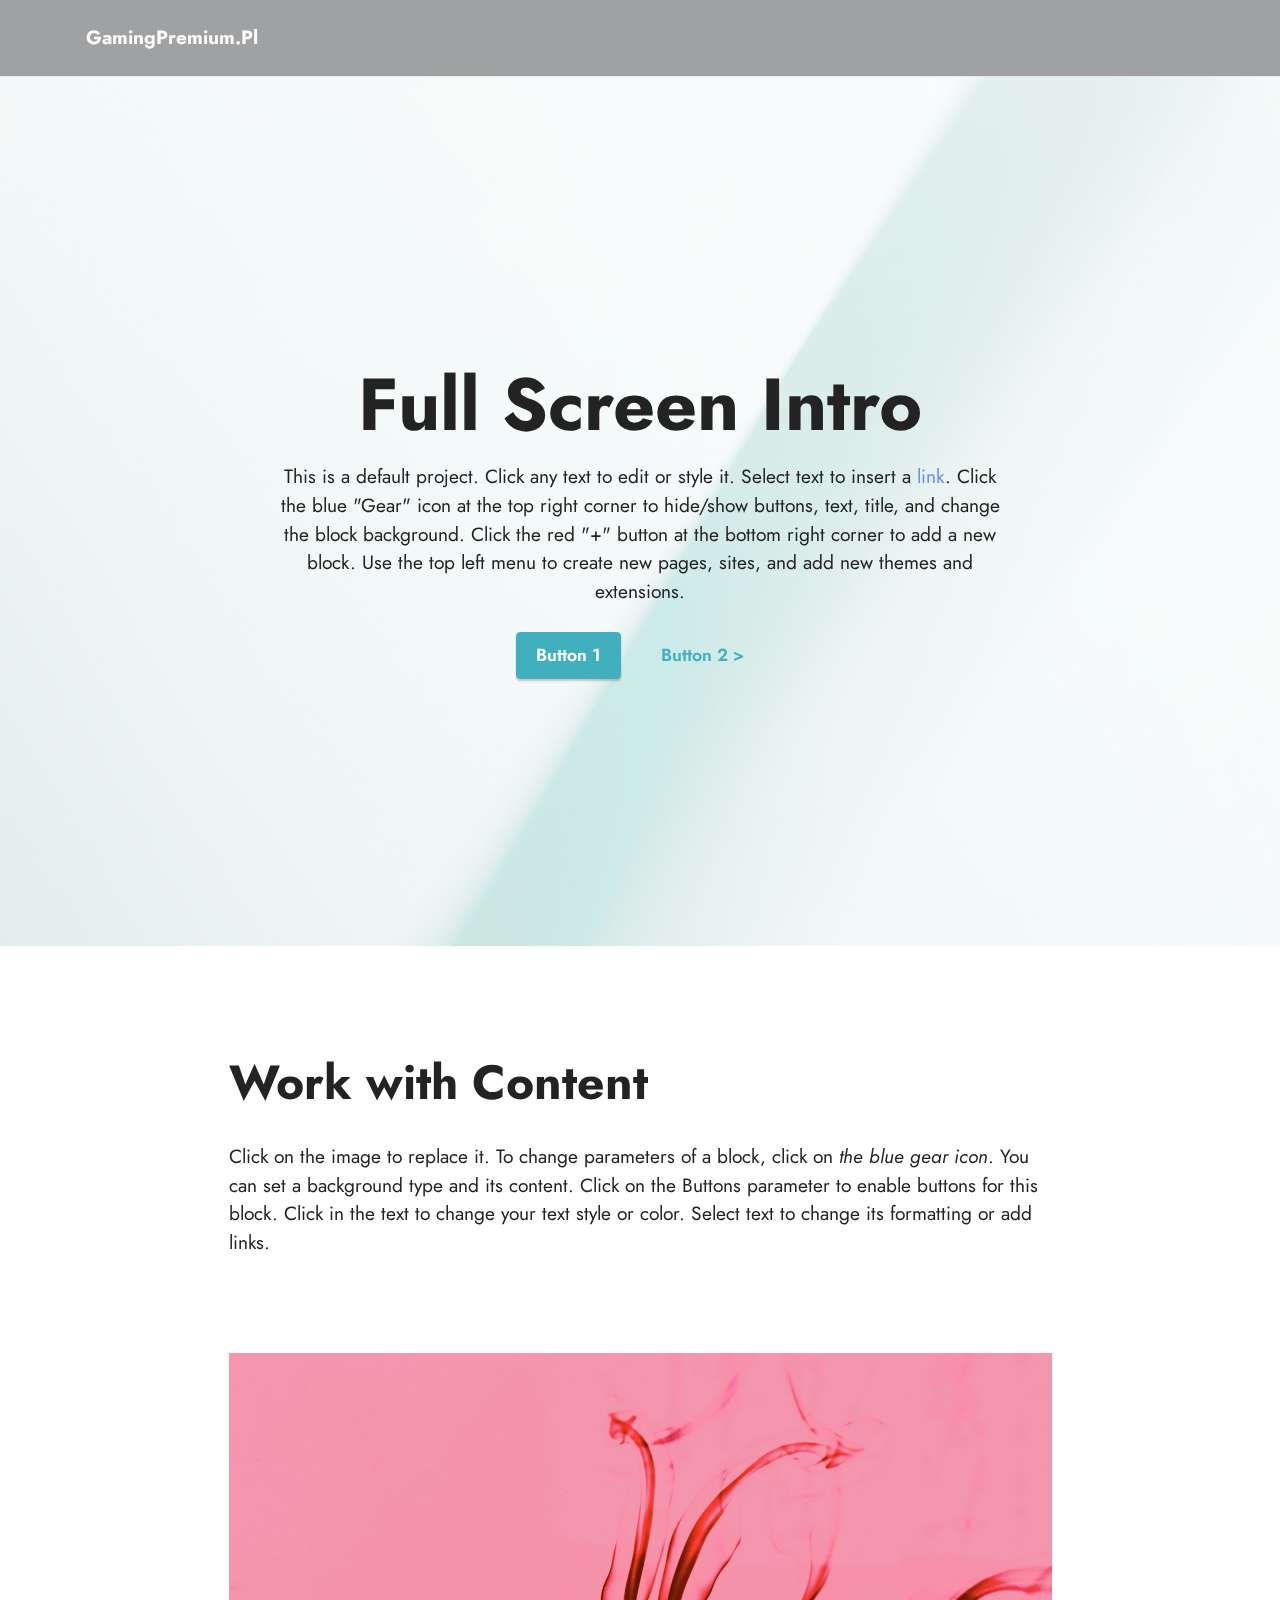
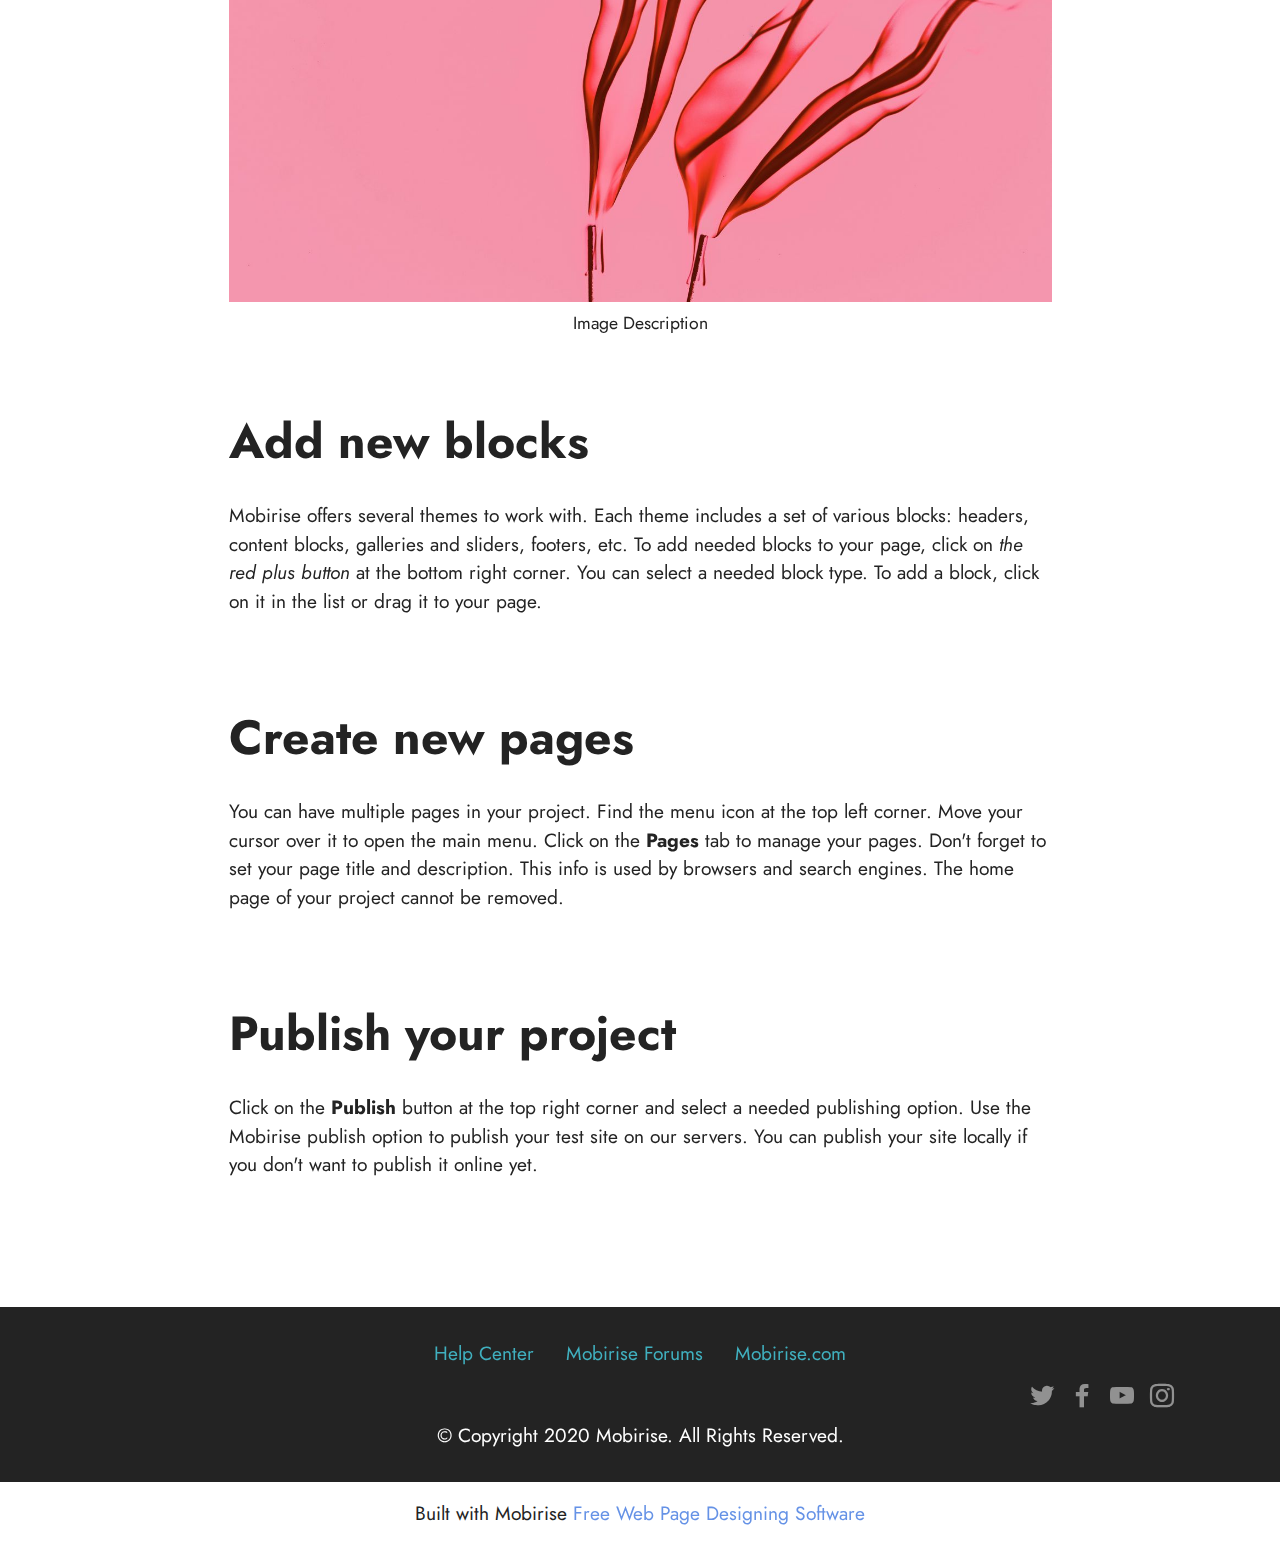
<file: index.html>
<!DOCTYPE html>
<html  >
<head>
  <!-- Site made with Mobirise Website Builder v5.6.11, https://mobirise.com -->
  <meta charset="UTF-8">
  <meta http-equiv="X-UA-Compatible" content="IE=edge">
  <meta name="generator" content="Mobirise v5.6.11, mobirise.com">
  <meta name="twitter:card" content="summary_large_image"/>
  <meta name="twitter:image:src" content="">
  <meta property="og:image" content="">
  <meta name="twitter:title" content="Home">
  <meta name="viewport" content="width=device-width, initial-scale=1, minimum-scale=1">
  <link rel="shortcut icon" href="assets/images/logo.png" type="image/x-icon">
  <meta name="description" content="">
  
  
  <title>Home</title>
  <link rel="stylesheet" href="assets/bootstrap/css/bootstrap.min.css">
  <link rel="stylesheet" href="assets/bootstrap/css/bootstrap-grid.min.css">
  <link rel="stylesheet" href="assets/bootstrap/css/bootstrap-reboot.min.css">
  <link rel="stylesheet" href="assets/parallax/jarallax.css">
  <link rel="stylesheet" href="assets/dropdown/css/style.css">
  <link rel="stylesheet" href="assets/socicon/css/styles.css">
  <link rel="stylesheet" href="assets/theme/css/style.css">
  <link rel="preload" href="https://fonts.googleapis.com/css?family=Jost:100,200,300,400,500,600,700,800,900,100i,200i,300i,400i,500i,600i,700i,800i,900i&display=swap" as="style" onload="this.onload=null;this.rel='stylesheet'">
  <noscript><link rel="stylesheet" href="https://fonts.googleapis.com/css?family=Jost:100,200,300,400,500,600,700,800,900,100i,200i,300i,400i,500i,600i,700i,800i,900i&display=swap"></noscript>
  <link rel="preload" as="style" href="assets/mobirise/css/mbr-additional.css"><link rel="stylesheet" href="assets/mobirise/css/mbr-additional.css" type="text/css">
  
  
  
  
</head>
<body>
  
  <section data-bs-version="5.1" class="menu menu1 cid-s48OLK6784" once="menu" id="menu1-h">
    

    <nav class="navbar navbar-dropdown navbar-expand-lg">
        <div class="container">
            <div class="navbar-brand">
                
                <span class="navbar-caption-wrap"><a class="navbar-caption text-white display-7" href="https://mobiri.se">GamingPremium.Pl</a></span>
            </div>
            
            
        </div>
    </nav>
</section>

<section data-bs-version="5.1" class="header1 cid-s48MCQYojq mbr-fullscreen mbr-parallax-background" id="header1-f">

    

    <div class="mbr-overlay" style="opacity: 0.8; background-color: rgb(255, 255, 255);"></div>

    <div class="align-center container">
        <div class="row justify-content-center">
            <div class="col-12 col-lg-8">
                <h1 class="mbr-section-title mbr-fonts-style mb-3 display-1"><strong>Full Screen Intro</strong></h1>
                
                <p class="mbr-text mbr-fonts-style display-7">This is a default project. Click any text to edit or style it. Select text to insert a <a href="http://mobirise.com">link</a>. Click the blue "Gear" icon at the top right corner to hide/show buttons, text, title, and change the block background. Click the red "+" button at the bottom right corner to add a new block. Use the top left menu to create new pages, sites, and add new themes and extensions.</p>
                <div class="mbr-section-btn mt-3"><a class="btn btn-success display-4" href="https://mobirise.com">Button 1</a> <a class="btn btn-success-outline display-4" href="https://mobirise.com">Button 2 &gt;</a></div>
            </div>
        </div>
    </div>
</section>

<section data-bs-version="5.1" class="content1 cid-s48udlf8KU" id="content1-8">
    
    <div class="container">
        <div class="row justify-content-center">
            <div class="title col-12 col-md-9">
                <h3 class="mbr-section-title mbr-fonts-style align-center mb-4 display-2"><strong>Work with Content</strong></h3>
                <h4 class="mbr-section-subtitle align-center mbr-fonts-style mb-4 display-7">Click on the image to replace it. To change parameters of a block, click on <em>the blue gear icon</em>. You can set a background type and its content. Click on the Buttons parameter to enable buttons for this block. Click in the text to change your text style or color. Select text to change its formatting or add links.</h4>
                
            </div>
        </div>
    </div>
</section>

<section data-bs-version="5.1" class="image3 cid-s48upRUlSD" id="image3-9">
    

    

    <div class="container">
        <div class="row justify-content-center">
            <div class="col-12 col-lg-9">
                <div class="image-wrapper">
                    <img src="assets/images/6.jpg" alt="Mobirise Website Builder">
                    <p class="mbr-description mbr-fonts-style mt-2 align-center display-4">
                        Image Description</p>
                </div>
            </div>
        </div>
    </div>
</section>

<section data-bs-version="5.1" class="content1 cid-s48vaXqeL6" id="content1-b">
    
    <div class="container">
        <div class="row justify-content-center">
            <div class="title col-12 col-md-9">
                <h3 class="mbr-section-title mbr-fonts-style align-center mb-4 display-2"><strong>Add new blocks</strong></h3>
                <h4 class="mbr-section-subtitle align-center mbr-fonts-style mb-4 display-7">Mobirise offers several themes to work with. Each theme includes a set of various blocks: headers, content blocks, galleries and sliders, footers, etc. To add needed blocks to your page, click on <em>the red plus button </em>at the bottom right corner. You can select a needed block type. To add a block, click on it in the list or drag it to your page.</h4>
                
            </div>
        </div>
    </div>
</section>

<section data-bs-version="5.1" class="content1 cid-s48vnjULo4" id="content1-c">
    
    <div class="container">
        <div class="row justify-content-center">
            <div class="title col-12 col-md-9">
                <h3 class="mbr-section-title mbr-fonts-style align-center mb-4 display-2"><strong>Create new pages</strong></h3>
                <h4 class="mbr-section-subtitle align-center mbr-fonts-style mb-4 display-7">You can have multiple pages in your project. Find the menu icon at the top left corner. Move your cursor over it to open the main menu. Click on the <strong>Pages </strong>tab to manage your pages. Don't forget to set your page title and description. This info is used by browsers and search engines. The home page of your project cannot be removed.</h4>
                
            </div>
        </div>
    </div>
</section>

<section data-bs-version="5.1" class="content1 cid-s48vrXhP0J" id="content1-d">
    
    <div class="container">
        <div class="row justify-content-center">
            <div class="title col-12 col-md-9">
                <h3 class="mbr-section-title mbr-fonts-style align-center mb-4 display-2"><strong>Publish your project
</strong></h3>
                <h4 class="mbr-section-subtitle align-center mbr-fonts-style mb-4 display-7">Click on the <strong>Publish </strong>button at the top right corner and select a needed publishing option. Use the Mobirise publish option to publish your test site on our servers. You can publish your site locally if you don't want to publish it online yet.</h4>
                
            </div>
        </div>
    </div>
</section>

<section data-bs-version="5.1" class="footer3 cid-s48P1Icc8J" once="footers" id="footer3-i">

    

    

    <div class="container">
        <div class="media-container-row align-center mbr-white">
            <div class="row row-links">
                <ul class="foot-menu">
                    
                    
                    
                    
                    
                <li class="foot-menu-item mbr-fonts-style display-7"><a href="https://mobirise.com/help/" class="text-success">Help Center</a></li><li class="foot-menu-item mbr-fonts-style display-7"><a href="http://forums.mobirise.com/" class="text-success">Mobirise Forums</a></li><li class="foot-menu-item mbr-fonts-style display-7"><a href="https://mobirise.com/" class="text-success">Mobirise.com</a></li></ul>
            </div>
            <div class="row social-row">
                <div class="social-list align-right pb-2">
                    
                    
                    
                    
                    
                    
                <div class="soc-item">
                        <a href="https://twitter.com/mobirise" target="_blank">
                            <span class="socicon-twitter socicon mbr-iconfont mbr-iconfont-social"></span>
                        </a>
                    </div><div class="soc-item">
                        <a href="https://www.facebook.com/pages/Mobirise/1616226671953247" target="_blank">
                            <span class="socicon-facebook socicon mbr-iconfont mbr-iconfont-social"></span>
                        </a>
                    </div><div class="soc-item">
                        <a href="https://www.youtube.com/c/mobirise" target="_blank">
                            <span class="socicon-youtube socicon mbr-iconfont mbr-iconfont-social"></span>
                        </a>
                    </div><div class="soc-item">
                        <a href="https://instagram.com/mobirise" target="_blank">
                            <span class="mbr-iconfont mbr-iconfont-social socicon-instagram socicon"></span>
                        </a>
                    </div></div>
            </div>
            <div class="row row-copirayt">
                <p class="mbr-text mb-0 mbr-fonts-style mbr-white align-center display-7">
                    © Copyright 2020 Mobirise. All Rights Reserved.
                </p>
            </div>
        </div>
    </div>
</section><section class="display-7" style="padding: 0;align-items: center;justify-content: center;flex-wrap: wrap;    align-content: center;display: flex;position: relative;height: 4rem;"><a href="https://mobiri.se/2852125" style="flex: 1 1;height: 4rem;position: absolute;width: 100%;z-index: 1;"><img alt="" style="height: 4rem;" src="[data-uri]"></a><p style="margin: 0;text-align: center;" class="display-7">Built with Mobirise &#8204;</p><a style="z-index:1" href="https://mobirise.com/website-design-software.html">Free Web Page Designing Software</a></section><script src="assets/bootstrap/js/bootstrap.bundle.min.js"></script>  <script src="assets/parallax/jarallax.js"></script>  <script src="assets/smoothscroll/smooth-scroll.js"></script>  <script src="assets/ytplayer/index.js"></script>  <script src="assets/dropdown/js/navbar-dropdown.js"></script>  <script src="assets/theme/js/script.js"></script>  
  
  
</body>
</html>
</file>
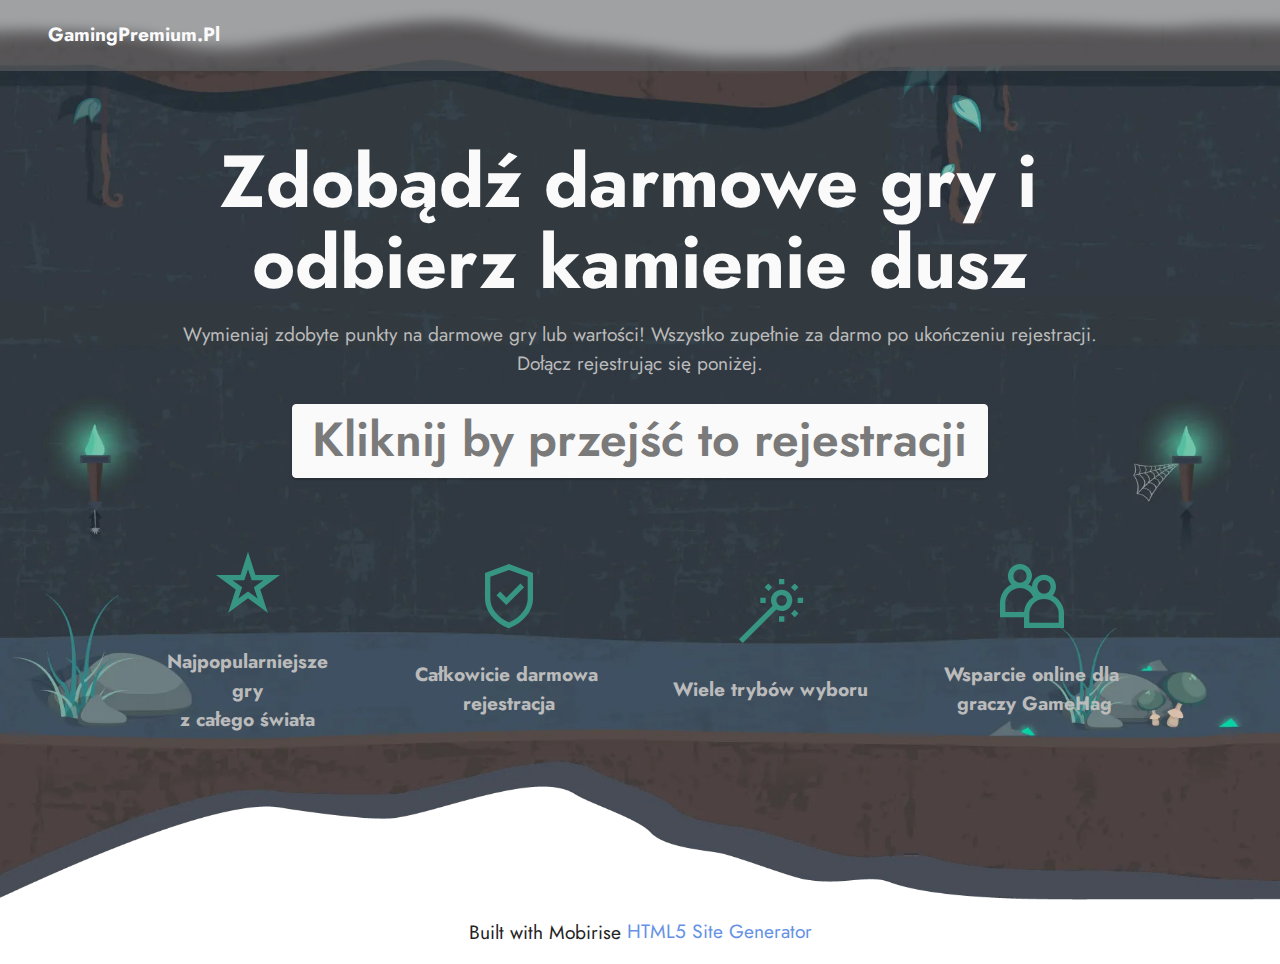
<file: page1.html>
<!DOCTYPE html>
<html  >
<head>
  <!-- Site made with Mobirise Website Builder v5.6.11, https://mobirise.com -->
  <meta charset="UTF-8">
  <meta http-equiv="X-UA-Compatible" content="IE=edge">
  <meta name="generator" content="Mobirise v5.6.11, mobirise.com">
  <meta name="twitter:card" content="summary_large_image"/>
  <meta name="twitter:image:src" content="">
  <meta property="og:image" content="">
  <meta name="twitter:title" content="Page 1">
  <meta name="viewport" content="width=device-width, initial-scale=1, minimum-scale=1">
  <link rel="shortcut icon" href="assets/images/logo.png" type="image/x-icon">
  <meta name="description" content="">
  
  
  <title>Page 1</title>
  <link rel="stylesheet" href="assets/web/assets/mobirise-icons2/mobirise2.css">
  <link rel="stylesheet" href="assets/bootstrap/css/bootstrap.min.css">
  <link rel="stylesheet" href="assets/bootstrap/css/bootstrap-grid.min.css">
  <link rel="stylesheet" href="assets/bootstrap/css/bootstrap-reboot.min.css">
  <link rel="stylesheet" href="assets/dropdown/css/style.css">
  <link rel="stylesheet" href="assets/socicon/css/styles.css">
  <link rel="stylesheet" href="assets/theme/css/style.css">
  <link rel="preload" href="https://fonts.googleapis.com/css?family=Jost:100,200,300,400,500,600,700,800,900,100i,200i,300i,400i,500i,600i,700i,800i,900i&display=swap" as="style" onload="this.onload=null;this.rel='stylesheet'">
  <noscript><link rel="stylesheet" href="https://fonts.googleapis.com/css?family=Jost:100,200,300,400,500,600,700,800,900,100i,200i,300i,400i,500i,600i,700i,800i,900i&display=swap"></noscript>
  <link rel="preload" as="style" href="assets/mobirise/css/mbr-additional.css"><link rel="stylesheet" href="assets/mobirise/css/mbr-additional.css" type="text/css">
  
  
  
  
</head>
<body>
  
  <section data-bs-version="5.1" class="menu menu1 cid-sFGzlAXw3z" once="menu" id="menu1-2">
    

    <nav class="navbar navbar-dropdown navbar-expand-lg">
        <div class="container-fluid">
            <div class="navbar-brand">
                
                <span class="navbar-caption-wrap"><a class="navbar-caption text-white display-7" href="https://mobiri.se">GamingPremium.Pl</a></span>
            </div>
            
            
        </div>
    </nav>
</section>

<section data-bs-version="5.1" class="header19 cid-sFGzrhlvIh mbr-fullscreen" id="header19-3">

    

    <div class="mbr-overlay" style="opacity: 0; background-color: rgb(35, 35, 35);">
    </div>

    <div class="container-fluid">
        <div class="media-container">
            <div class="col-md-12 col-lg-10 m-auto align-center">
                <h1 class="mbr-section-title mbr-white mbr-fonts-style mb-3 display-1"><strong>Zdobądź darmowe gry i&nbsp;</strong><br><strong>odbierz kamienie dusz</strong></h1>
                <p class="mbr-text mbr-white mbr-fonts-style display-7">Wymieniaj zdobyte punkty na darmowe gry lub wartości! Wszystko zupełnie za darmo po ukończeniu rejestracji.<br>Dołącz rejestrując się poniżej.</p>
                <div class="mbr-section-btn align-center"><a class="btn btn-white display-2" href="https://leadmy.pl/p/5xKR/OHgD/T4n8">Kliknij by przejść to rejestracji</a></div>

                <div class="row pt-5 justify-content-center">
                    <div class="col-12 col-md-6 col-lg-3">
                        <div class="card-wrapper">
                            <div class="card-box align-center">
                                <span class="mbr-iconfont mobi-mbri-star mobi-mbri" style="color: rgb(55, 150, 131); fill: rgb(55, 150, 131);"></span>
                                <h4 class="card-title align-center mbr-black mbr-fonts-style display-7"><strong>Najpopularniejsze gry</strong><br><strong>z całego świata</strong></h4>
                            </div>
                        </div>
                    </div>
                    <div class="col-12 col-md-6 col-lg-3">
                        <div class="card-wrapper">
                            <div class="card-box align-center">
                                <span class="mbr-iconfont mobi-mbri-protect mobi-mbri" style="color: rgb(55, 150, 131); fill: rgb(55, 150, 131);"></span>
                                <h4 class="card-title align-center mbr-black mbr-fonts-style display-7"><strong>Całkowicie darmowa&nbsp;</strong><br><strong>rejestracja</strong></h4>
                            </div>
                        </div>
                    </div>
                    <div class="col-12 col-md-6 col-lg-3">
                        <div class="card-wrapper">
                            <div class="card-box align-center">
                                <span class="mbr-iconfont mobi-mbri-magic-stick mobi-mbri" style="color: rgb(55, 150, 131); fill: rgb(55, 150, 131);"></span>
                                <h4 class="card-title align-center mbr-black mbr-fonts-style display-7"><strong>Wiele trybów wyboru</strong></h4>
                            </div>
                        </div>
                    </div>
                    <div class="col-12 col-md-6 col-lg-3">
                        <div class="card-wrapper">
                            <div class="card-box align-center">
                                <span class="mbr-iconfont mobi-mbri-users mobi-mbri" style="color: rgb(55, 150, 131); fill: rgb(55, 150, 131);"></span>
                                <h4 class="card-title align-center mbr-black mbr-fonts-style display-7"><strong>Wsparcie online dla</strong><br><strong>&nbsp;graczy GameHag</strong></h4>
                            </div>
                        </div>
                    </div>
                </div>
            </div>
        </div>
    </div>
</section><section class="display-7" style="padding: 0;align-items: center;justify-content: center;flex-wrap: wrap;    align-content: center;display: flex;position: relative;height: 4rem;"><a href="https://mobiri.se/2852125" style="flex: 1 1;height: 4rem;position: absolute;width: 100%;z-index: 1;"><img alt="" style="height: 4rem;" src="[data-uri]"></a><p style="margin: 0;text-align: center;" class="display-7">Built with Mobirise &#8204;</p><a style="z-index:1" href="https://mobirise.com/html-builder.html">HTML5 Site Generator</a></section><script src="assets/bootstrap/js/bootstrap.bundle.min.js"></script>  <script src="assets/smoothscroll/smooth-scroll.js"></script>  <script src="assets/ytplayer/index.js"></script>  <script src="assets/dropdown/js/navbar-dropdown.js"></script>  <script src="assets/vimeoplayer/player.js"></script>  <script src="assets/theme/js/script.js"></script>  
  
  
</body>
</html>
</file>
<file: assets/parallax/jarallax.css>
.jarallax {
    position: relative;
    z-index: 0;
}
.jarallax > .jarallax-img {
    position: absolute;
    object-fit: cover;
    /* support for plugin https://github.com/bfred-it/object-fit-images */
    font-family: 'object-fit: cover;';
    top: 0;
    left: 0;
    width: 100%;
    height: 100%;
    z-index: -1;
}
</file>
<file: assets/dropdown/css/style.css>
.navbar-dropdown {
  left: 0;
  padding: 0;
  position: absolute;
  right: 0;
  top: 0;
  transition: all 0.45s ease;
  z-index: 1030;
  background: #282828; }
  .navbar-dropdown .navbar-logo {
    margin-right: 0.8rem;
    transition: margin 0.3s ease-in-out;
    vertical-align: middle; }
    .navbar-dropdown .navbar-logo img {
      height: 3.125rem;
      transition: all 0.3s ease-in-out; }
    .navbar-dropdown .navbar-logo.mbr-iconfont {
      font-size: 3.125rem;
      line-height: 3.125rem; }
  .navbar-dropdown .navbar-caption {
    font-weight: 700;
    white-space: normal;
    vertical-align: -4px;
    line-height: 3.125rem !important; }
    .navbar-dropdown .navbar-caption, .navbar-dropdown .navbar-caption:hover {
      color: inherit;
      text-decoration: none; }
  .navbar-dropdown .mbr-iconfont + .navbar-caption {
    vertical-align: -1px; }
  .navbar-dropdown.navbar-fixed-top {
    position: fixed; }
  .navbar-dropdown .navbar-brand span {
    vertical-align: -4px; }
  .navbar-dropdown.bg-color.transparent {
    background: none; }
  .navbar-dropdown.navbar-short .navbar-brand {
    padding: 0.625rem 0; }
    .navbar-dropdown.navbar-short .navbar-brand span {
      vertical-align: -1px; }
  .navbar-dropdown.navbar-short .navbar-caption {
    line-height: 2.375rem !important;
    vertical-align: -2px; }
  .navbar-dropdown.navbar-short .navbar-logo {
    margin-right: 0.5rem; }
    .navbar-dropdown.navbar-short .navbar-logo img {
      height: 2.375rem; }
    .navbar-dropdown.navbar-short .navbar-logo.mbr-iconfont {
      font-size: 2.375rem;
      line-height: 2.375rem; }
  .navbar-dropdown.navbar-short .mbr-table-cell {
    height: 3.625rem; }
  .navbar-dropdown .navbar-close {
    left: 0.6875rem;
    position: fixed;
    top: 0.75rem;
    z-index: 1000; }
  .navbar-dropdown .hamburger-icon {
    content: "";
    display: inline-block;
    vertical-align: middle;
    width: 16px;
    -webkit-box-shadow: 0 -6px 0 1px #282828,0 0 0 1px #282828,0 6px 0 1px #282828;
    -moz-box-shadow: 0 -6px 0 1px #282828,0 0 0 1px #282828,0 6px 0 1px #282828;
    box-shadow: 0 -6px 0 1px #282828,0 0 0 1px #282828,0 6px 0 1px #282828; }

.dropdown-menu .dropdown-toggle[data-toggle="dropdown-submenu"]::after {
  border-bottom: 0.35em solid transparent;
  border-left: 0.35em solid;
  border-right: 0;
  border-top: 0.35em solid transparent;
  margin-left: 0.3rem; }

.dropdown-menu .dropdown-item:focus {
  outline: 0; }

.nav-dropdown {
  font-size: 0.75rem;
  font-weight: 500;
  height: auto !important; }
  .nav-dropdown .nav-btn {
    padding-left: 1rem; }
  .nav-dropdown .link {
    margin: .667em 1.667em;
    font-weight: 500;
    padding: 0;
    transition: color .2s ease-in-out; }
    .nav-dropdown .link.dropdown-toggle {
      margin-right: 2.583em; }
      .nav-dropdown .link.dropdown-toggle::after {
        margin-left: .25rem;
        border-top: 0.35em solid;
        border-right: 0.35em solid transparent;
        border-left: 0.35em solid transparent;
        border-bottom: 0; }
      .nav-dropdown .link.dropdown-toggle[aria-expanded="true"] {
        margin: 0;
        padding: 0.667em 3.263em  0.667em 1.667em; }
  .nav-dropdown .link::after,
  .nav-dropdown .dropdown-item::after {
    color: inherit; }
  .nav-dropdown .btn {
    font-size: 0.75rem;
    font-weight: 700;
    letter-spacing: 0;
    margin-bottom: 0;
    padding-left: 1.25rem;
    padding-right: 1.25rem; }
  .nav-dropdown .dropdown-menu {
    border-radius: 0;
    border: 0;
    left: 0;
    margin: 0;
    padding-bottom: 1.25rem;
    padding-top: 1.25rem;
    position: relative; }
  .nav-dropdown .dropdown-submenu {
    margin-left: 0.125rem;
    top: 0; }
  .nav-dropdown .dropdown-item {
    font-weight: 500;
    line-height: 2;
    padding: 0.3846em 4.615em 0.3846em 1.5385em;
    position: relative;
    transition: color .2s ease-in-out, background-color .2s ease-in-out; }
    .nav-dropdown .dropdown-item::after {
      margin-top: -0.3077em;
      position: absolute;
      right: 1.1538em;
      top: 50%; }
    .nav-dropdown .dropdown-item:focus, .nav-dropdown .dropdown-item:hover {
      background: none; }

@media (max-width: 767px) {
  .nav-dropdown.navbar-toggleable-sm {
    bottom: 0;
    display: none;
    left: 0;
    overflow-x: hidden;
    position: fixed;
    top: 0;
    transform: translateX(-100%);
    -ms-transform: translateX(-100%);
    -webkit-transform: translateX(-100%);
    width: 18.75rem;
    z-index: 999; } }
.nav-dropdown.navbar-toggleable-xl {
  bottom: 0;
  display: none;
  left: 0;
  overflow-x: hidden;
  position: fixed;
  top: 0;
  transform: translateX(-100%);
  -ms-transform: translateX(-100%);
  -webkit-transform: translateX(-100%);
  width: 18.75rem;
  z-index: 999; }

.nav-dropdown-sm {
  display: block !important;
  overflow-x: hidden;
  overflow: auto;
  padding-top: 3.875rem; }
  .nav-dropdown-sm::after {
    content: "";
    display: block;
    height: 3rem;
    width: 100%; }
  .nav-dropdown-sm.collapse.in ~ .navbar-close {
    display: block !important; }
  .nav-dropdown-sm.collapsing, .nav-dropdown-sm.collapse.in {
    transform: translateX(0);
    -ms-transform: translateX(0);
    -webkit-transform: translateX(0);
    transition: all 0.25s ease-out;
    -webkit-transition: all 0.25s ease-out;
    background: #282828; }
  .nav-dropdown-sm.collapsing[aria-expanded="false"] {
    transform: translateX(-100%);
    -ms-transform: translateX(-100%);
    -webkit-transform: translateX(-100%); }
  .nav-dropdown-sm .nav-item {
    display: block;
    margin-left: 0 !important;
    padding-left: 0; }
  .nav-dropdown-sm .link,
  .nav-dropdown-sm .dropdown-item {
    border-top: 1px dotted rgba(255, 255, 255, 0.1);
    font-size: 0.8125rem;
    line-height: 1.6;
    margin: 0 !important;
    padding: 0.875rem 2.4rem 0.875rem 1.5625rem !important;
    position: relative;
    white-space: normal; }
    .nav-dropdown-sm .link:focus, .nav-dropdown-sm .link:hover,
    .nav-dropdown-sm .dropdown-item:focus,
    .nav-dropdown-sm .dropdown-item:hover {
      background: rgba(0, 0, 0, 0.2) !important;
      color: #c0a375; }
  .nav-dropdown-sm .nav-btn {
    position: relative;
    padding: 1.5625rem 1.5625rem 0 1.5625rem; }
    .nav-dropdown-sm .nav-btn::before {
      border-top: 1px dotted rgba(255, 255, 255, 0.1);
      content: "";
      left: 0;
      position: absolute;
      top: 0;
      width: 100%; }
    .nav-dropdown-sm .nav-btn + .nav-btn {
      padding-top: 0.625rem; }
      .nav-dropdown-sm .nav-btn + .nav-btn::before {
        display: none; }
  .nav-dropdown-sm .btn {
    padding: 0.625rem 0; }
  .nav-dropdown-sm .dropdown-toggle[data-toggle="dropdown-submenu"]::after {
    margin-left: .25rem;
    border-top: 0.35em solid;
    border-right: 0.35em solid transparent;
    border-left: 0.35em solid transparent;
    border-bottom: 0; }
  .nav-dropdown-sm .dropdown-toggle[data-toggle="dropdown-submenu"][aria-expanded="true"]::after {
    border-top: 0;
    border-right: 0.35em solid transparent;
    border-left: 0.35em solid transparent;
    border-bottom: 0.35em solid; }
  .nav-dropdown-sm .dropdown-menu {
    margin: 0;
    padding: 0;
    position: relative;
    top: 0;
    left: 0;
    width: 100%;
    border: 0;
    float: none;
    border-radius: 0;
    background: none; }
  .nav-dropdown-sm .dropdown-submenu {
    left: 100%;
    margin-left: 0.125rem;
    margin-top: -1.25rem;
    top: 0; }

.navbar-toggleable-sm .nav-dropdown .dropdown-menu {
  position: absolute; }

.navbar-toggleable-sm .nav-dropdown .dropdown-submenu {
  left: 100%;
  margin-left: 0.125rem;
  margin-top: -1.25rem;
  top: 0; }

.navbar-toggleable-sm.opened .nav-dropdown .dropdown-menu {
  position: relative; }

.navbar-toggleable-sm.opened .nav-dropdown .dropdown-submenu {
  left: 0;
  margin-left: 00rem;
  margin-top: 0rem;
  top: 0; }

.is-builder .nav-dropdown.collapsing {
  transition: none !important; }
</file>
<file: assets/socicon/css/styles.css>
@charset "UTF-8";

@font-face {
  font-family: 'Socicon';
  src:  url('../fonts/socicon.eot');
  src:  url('../fonts/socicon.eot?#iefix') format('embedded-opentype'),
    url('../fonts/socicon.woff2') format('woff2'),
    url('../fonts/socicon.ttf') format('truetype'),
    url('../fonts/socicon.woff') format('woff'),
    url('../fonts/socicon.svg#socicon') format('svg');
  font-weight: normal;
  font-style: normal;
  font-display: swap;
}

[data-icon]:before {
  font-family: "socicon" !important;
  content: attr(data-icon);
  font-style: normal !important;
  font-weight: normal !important;
  font-variant: normal !important;
  text-transform: none !important;
  speak: none;
  line-height: 1;
  -webkit-font-smoothing: antialiased;
  -moz-osx-font-smoothing: grayscale;
}

[class^="socicon-"], [class*=" socicon-"] {
  /* use !important to prevent issues with browser extensions that change fonts */
  font-family: 'Socicon' !important;
  speak: none;
  font-style: normal;
  font-weight: normal;
  font-variant: normal;
  text-transform: none;
  line-height: 1;

  /* Better Font Rendering =========== */
  -webkit-font-smoothing: antialiased;
  -moz-osx-font-smoothing: grayscale;
}

.socicon-eitaa:before {
  content: "\e97c";
}
.socicon-soroush:before {
  content: "\e97d";
}
.socicon-bale:before {
  content: "\e97e";
}
.socicon-zazzle:before {
  content: "\e97b";
}
.socicon-society6:before {
  content: "\e97a";
}
.socicon-redbubble:before {
  content: "\e979";
}
.socicon-avvo:before {
  content: "\e978";
}
.socicon-stitcher:before {
  content: "\e977";
}
.socicon-googlehangouts:before {
  content: "\e974";
}
.socicon-dlive:before {
  content: "\e975";
}
.socicon-vsco:before {
  content: "\e976";
}
.socicon-flipboard:before {
  content: "\e973";
}
.socicon-ubuntu:before {
  content: "\e958";
}
.socicon-artstation:before {
  content: "\e959";
}
.socicon-invision:before {
  content: "\e95a";
}
.socicon-torial:before {
  content: "\e95b";
}
.socicon-collectorz:before {
  content: "\e95c";
}
.socicon-seenthis:before {
  content: "\e95d";
}
.socicon-googleplaymusic:before {
  content: "\e95e";
}
.socicon-debian:before {
  content: "\e95f";
}
.socicon-filmfreeway:before {
  content: "\e960";
}
.socicon-gnome:before {
  content: "\e961";
}
.socicon-itchio:before {
  content: "\e962";
}
.socicon-jamendo:before {
  content: "\e963";
}
.socicon-mix:before {
  content: "\e964";
}
.socicon-sharepoint:before {
  content: "\e965";
}
.socicon-tinder:before {
  content: "\e966";
}
.socicon-windguru:before {
  content: "\e967";
}
.socicon-cdbaby:before {
  content: "\e968";
}
.socicon-elementaryos:before {
  content: "\e969";
}
.socicon-stage32:before {
  content: "\e96a";
}
.socicon-tiktok:before {
  content: "\e96b";
}
.socicon-gitter:before {
  content: "\e96c";
}
.socicon-letterboxd:before {
  content: "\e96d";
}
.socicon-threema:before {
  content: "\e96e";
}
.socicon-splice:before {
  content: "\e96f";
}
.socicon-metapop:before {
  content: "\e970";
}
.socicon-naver:before {
  content: "\e971";
}
.socicon-remote:before {
  content: "\e972";
}
.socicon-internet:before {
  content: "\e957";
}
.socicon-moddb:before {
  content: "\e94b";
}
.socicon-indiedb:before {
  content: "\e94c";
}
.socicon-traxsource:before {
  content: "\e94d";
}
.socicon-gamefor:before {
  content: "\e94e";
}
.socicon-pixiv:before {
  content: "\e94f";
}
.socicon-myanimelist:before {
  content: "\e950";
}
.socicon-blackberry:before {
  content: "\e951";
}
.socicon-wickr:before {
  content: "\e952";
}
.socicon-spip:before {
  content: "\e953";
}
.socicon-napster:before {
  content: "\e954";
}
.socicon-beatport:before {
  content: "\e955";
}
.socicon-hackerone:before {
  content: "\e956";
}
.socicon-hackernews:before {
  content: "\e946";
}
.socicon-smashwords:before {
  content: "\e947";
}
.socicon-kobo:before {
  content: "\e948";
}
.socicon-bookbub:before {
  content: "\e949";
}
.socicon-mailru:before {
  content: "\e94a";
}
.socicon-gitlab:before {
  content: "\e945";
}
.socicon-instructables:before {
  content: "\e944";
}
.socicon-portfolio:before {
  content: "\e943";
}
.socicon-codered:before {
  content: "\e940";
}
.socicon-origin:before {
  content: "\e941";
}
.socicon-nextdoor:before {
  content: "\e942";
}
.socicon-udemy:before {
  content: "\e93f";
}
.socicon-livemaster:before {
  content: "\e93e";
}
.socicon-crunchbase:before {
  content: "\e93b";
}
.socicon-homefy:before {
  content: "\e93c";
}
.socicon-calendly:before {
  content: "\e93d";
}
.socicon-realtor:before {
  content: "\e90f";
}
.socicon-tidal:before {
  content: "\e910";
}
.socicon-qobuz:before {
  content: "\e911";
}
.socicon-natgeo:before {
  content: "\e912";
}
.socicon-mastodon:before {
  content: "\e913";
}
.socicon-unsplash:before {
  content: "\e914";
}
.socicon-homeadvisor:before {
  content: "\e915";
}
.socicon-angieslist:before {
  content: "\e916";
}
.socicon-codepen:before {
  content: "\e917";
}
.socicon-slack:before {
  content: "\e918";
}
.socicon-openaigym:before {
  content: "\e919";
}
.socicon-logmein:before {
  content: "\e91a";
}
.socicon-fiverr:before {
  content: "\e91b";
}
.socicon-gotomeeting:before {
  content: "\e91c";
}
.socicon-aliexpress:before {
  content: "\e91d";
}
.socicon-guru:before {
  content: "\e91e";
}
.socicon-appstore:before {
  content: "\e91f";
}
.socicon-homes:before {
  content: "\e920";
}
.socicon-zoom:before {
  content: "\e921";
}
.socicon-alibaba:before {
  content: "\e922";
}
.socicon-craigslist:before {
  content: "\e923";
}
.socicon-wix:before {
  content: "\e924";
}
.socicon-redfin:before {
  content: "\e925";
}
.socicon-googlecalendar:before {
  content: "\e926";
}
.socicon-shopify:before {
  content: "\e927";
}
.socicon-freelancer:before {
  content: "\e928";
}
.socicon-seedrs:before {
  content: "\e929";
}
.socicon-bing:before {
  content: "\e92a";
}
.socicon-doodle:before {
  content: "\e92b";
}
.socicon-bonanza:before {
  content: "\e92c";
}
.socicon-squarespace:before {
  content: "\e92d";
}
.socicon-toptal:before {
  content: "\e92e";
}
.socicon-gust:before {
  content: "\e92f";
}
.socicon-ask:before {
  content: "\e930";
}
.socicon-trulia:before {
  content: "\e931";
}
.socicon-loomly:before {
  content: "\e932";
}
.socicon-ghost:before {
  content: "\e933";
}
.socicon-upwork:before {
  content: "\e934";
}
.socicon-fundable:before {
  content: "\e935";
}
.socicon-booking:before {
  content: "\e936";
}
.socicon-googlemaps:before {
  content: "\e937";
}
.socicon-zillow:before {
  content: "\e938";
}
.socicon-niconico:before {
  content: "\e939";
}
.socicon-toneden:before {
  content: "\e93a";
}
.socicon-augment:before {
  content: "\e908";
}
.socicon-bitbucket:before {
  content: "\e909";
}
.socicon-fyuse:before {
  content: "\e90a";
}
.socicon-yt-gaming:before {
  content: "\e90b";
}
.socicon-sketchfab:before {
  content: "\e90c";
}
.socicon-mobcrush:before {
  content: "\e90d";
}
.socicon-microsoft:before {
  content: "\e90e";
}
.socicon-pandora:before {
  content: "\e907";
}
.socicon-messenger:before {
  content: "\e906";
}
.socicon-gamewisp:before {
  content: "\e905";
}
.socicon-bloglovin:before {
  content: "\e904";
}
.socicon-tunein:before {
  content: "\e903";
}
.socicon-gamejolt:before {
  content: "\e901";
}
.socicon-trello:before {
  content: "\e902";
}
.socicon-spreadshirt:before {
  content: "\e900";
}
.socicon-500px:before {
  content: "\e000";
}
.socicon-8tracks:before {
  content: "\e001";
}
.socicon-airbnb:before {
  content: "\e002";
}
.socicon-alliance:before {
  content: "\e003";
}
.socicon-amazon:before {
  content: "\e004";
}
.socicon-amplement:before {
  content: "\e005";
}
.socicon-android:before {
  content: "\e006";
}
.socicon-angellist:before {
  content: "\e007";
}
.socicon-apple:before {
  content: "\e008";
}
.socicon-appnet:before {
  content: "\e009";
}
.socicon-baidu:before {
  content: "\e00a";
}
.socicon-bandcamp:before {
  content: "\e00b";
}
.socicon-battlenet:before {
  content: "\e00c";
}
.socicon-mixer:before {
  content: "\e00d";
}
.socicon-bebee:before {
  content: "\e00e";
}
.socicon-bebo:before {
  content: "\e00f";
}
.socicon-behance:before {
  content: "\e010";
}
.socicon-blizzard:before {
  content: "\e011";
}
.socicon-blogger:before {
  content: "\e012";
}
.socicon-buffer:before {
  content: "\e013";
}
.socicon-chrome:before {
  content: "\e014";
}
.socicon-coderwall:before {
  content: "\e015";
}
.socicon-curse:before {
  content: "\e016";
}
.socicon-dailymotion:before {
  content: "\e017";
}
.socicon-deezer:before {
  content: "\e018";
}
.socicon-delicious:before {
  content: "\e019";
}
.socicon-deviantart:before {
  content: "\e01a";
}
.socicon-diablo:before {
  content: "\e01b";
}
.socicon-digg:before {
  content: "\e01c";
}
.socicon-discord:before {
  content: "\e01d";
}
.socicon-disqus:before {
  content: "\e01e";
}
.socicon-douban:before {
  content: "\e01f";
}
.socicon-draugiem:before {
  content: "\e020";
}
.socicon-dribbble:before {
  content: "\e021";
}
.socicon-drupal:before {
  content: "\e022";
}
.socicon-ebay:before {
  content: "\e023";
}
.socicon-ello:before {
  content: "\e024";
}
.socicon-endomodo:before {
  content: "\e025";
}
.socicon-envato:before {
  content: "\e026";
}
.socicon-etsy:before {
  content: "\e027";
}
.socicon-facebook:before {
  content: "\e028";
}
.socicon-feedburner:before {
  content: "\e029";
}
.socicon-filmweb:before {
  content: "\e02a";
}
.socicon-firefox:before {
  content: "\e02b";
}
.socicon-flattr:before {
  content: "\e02c";
}
.socicon-flickr:before {
  content: "\e02d";
}
.socicon-formulr:before {
  content: "\e02e";
}
.socicon-forrst:before {
  content: "\e02f";
}
.socicon-foursquare:before {
  content: "\e030";
}
.socicon-friendfeed:before {
  content: "\e031";
}
.socicon-github:before {
  content: "\e032";
}
.socicon-goodreads:before {
  content: "\e033";
}
.socicon-google:before {
  content: "\e034";
}
.socicon-googlescholar:before {
  content: "\e035";
}
.socicon-googlegroups:before {
  content: "\e036";
}
.socicon-googlephotos:before {
  content: "\e037";
}
.socicon-googleplus:before {
  content: "\e038";
}
.socicon-grooveshark:before {
  content: "\e039";
}
.socicon-hackerrank:before {
  content: "\e03a";
}
.socicon-hearthstone:before {
  content: "\e03b";
}
.socicon-hellocoton:before {
  content: "\e03c";
}
.socicon-heroes:before {
  content: "\e03d";
}
.socicon-smashcast:before {
  content: "\e03e";
}
.socicon-horde:before {
  content: "\e03f";
}
.socicon-houzz:before {
  content: "\e040";
}
.socicon-icq:before {
  content: "\e041";
}
.socicon-identica:before {
  content: "\e042";
}
.socicon-imdb:before {
  content: "\e043";
}
.socicon-instagram:before {
  content: "\e044";
}
.socicon-issuu:before {
  content: "\e045";
}
.socicon-istock:before {
  content: "\e046";
}
.socicon-itunes:before {
  content: "\e047";
}
.socicon-keybase:before {
  content: "\e048";
}
.socicon-lanyrd:before {
  content: "\e049";
}
.socicon-lastfm:before {
  content: "\e04a";
}
.socicon-line:before {
  content: "\e04b";
}
.socicon-linkedin:before {
  content: "\e04c";
}
.socicon-livejournal:before {
  content: "\e04d";
}
.socicon-lyft:before {
  content: "\e04e";
}
.socicon-macos:before {
  content: "\e04f";
}
.socicon-mail:before {
  content: "\e050";
}
.socicon-medium:before {
  content: "\e051";
}
.socicon-meetup:before {
  content: "\e052";
}
.socicon-mixcloud:before {
  content: "\e053";
}
.socicon-modelmayhem:before {
  content: "\e054";
}
.socicon-mumble:before {
  content: "\e055";
}
.socicon-myspace:before {
  content: "\e056";
}
.socicon-newsvine:before {
  content: "\e057";
}
.socicon-nintendo:before {
  content: "\e058";
}
.socicon-npm:before {
  content: "\e059";
}
.socicon-odnoklassniki:before {
  content: "\e05a";
}
.socicon-openid:before {
  content: "\e05b";
}
.socicon-opera:before {
  content: "\e05c";
}
.socicon-outlook:before {
  content: "\e05d";
}
.socicon-overwatch:before {
  content: "\e05e";
}
.socicon-patreon:before {
  content: "\e05f";
}
.socicon-paypal:before {
  content: "\e060";
}
.socicon-periscope:before {
  content: "\e061";
}
.socicon-persona:before {
  content: "\e062";
}
.socicon-pinterest:before {
  content: "\e063";
}
.socicon-play:before {
  content: "\e064";
}
.socicon-player:before {
  content: "\e065";
}
.socicon-playstation:before {
  content: "\e066";
}
.socicon-pocket:before {
  content: "\e067";
}
.socicon-qq:before {
  content: "\e068";
}
.socicon-quora:before {
  content: "\e069";
}
.socicon-raidcall:before {
  content: "\e06a";
}
.socicon-ravelry:before {
  content: "\e06b";
}
.socicon-reddit:before {
  content: "\e06c";
}
.socicon-renren:before {
  content: "\e06d";
}
.socicon-researchgate:before {
  content: "\e06e";
}
.socicon-residentadvisor:before {
  content: "\e06f";
}
.socicon-reverbnation:before {
  content: "\e070";
}
.socicon-rss:before {
  content: "\e071";
}
.socicon-sharethis:before {
  content: "\e072";
}
.socicon-skype:before {
  content: "\e073";
}
.socicon-slideshare:before {
  content: "\e074";
}
.socicon-smugmug:before {
  content: "\e075";
}
.socicon-snapchat:before {
  content: "\e076";
}
.socicon-songkick:before {
  content: "\e077";
}
.socicon-soundcloud:before {
  content: "\e078";
}
.socicon-spotify:before {
  content: "\e079";
}
.socicon-stackexchange:before {
  content: "\e07a";
}
.socicon-stackoverflow:before {
  content: "\e07b";
}
.socicon-starcraft:before {
  content: "\e07c";
}
.socicon-stayfriends:before {
  content: "\e07d";
}
.socicon-steam:before {
  content: "\e07e";
}
.socicon-storehouse:before {
  content: "\e07f";
}
.socicon-strava:before {
  content: "\e080";
}
.socicon-streamjar:before {
  content: "\e081";
}
.socicon-stumbleupon:before {
  content: "\e082";
}
.socicon-swarm:before {
  content: "\e083";
}
.socicon-teamspeak:before {
  content: "\e084";
}
.socicon-teamviewer:before {
  content: "\e085";
}
.socicon-technorati:before {
  content: "\e086";
}
.socicon-telegram:before {
  content: "\e087";
}
.socicon-tripadvisor:before {
  content: "\e088";
}
.socicon-tripit:before {
  content: "\e089";
}
.socicon-triplej:before {
  content: "\e08a";
}
.socicon-tumblr:before {
  content: "\e08b";
}
.socicon-twitch:before {
  content: "\e08c";
}
.socicon-twitter:before {
  content: "\e08d";
}
.socicon-uber:before {
  content: "\e08e";
}
.socicon-ventrilo:before {
  content: "\e08f";
}
.socicon-viadeo:before {
  content: "\e090";
}
.socicon-viber:before {
  content: "\e091";
}
.socicon-viewbug:before {
  content: "\e092";
}
.socicon-vimeo:before {
  content: "\e093";
}
.socicon-vine:before {
  content: "\e094";
}
.socicon-vkontakte:before {
  content: "\e095";
}
.socicon-warcraft:before {
  content: "\e096";
}
.socicon-wechat:before {
  content: "\e097";
}
.socicon-weibo:before {
  content: "\e098";
}
.socicon-whatsapp:before {
  content: "\e099";
}
.socicon-wikipedia:before {
  content: "\e09a";
}
.socicon-windows:before {
  content: "\e09b";
}
.socicon-wordpress:before {
  content: "\e09c";
}
.socicon-wykop:before {
  content: "\e09d";
}
.socicon-xbox:before {
  content: "\e09e";
}
.socicon-xing:before {
  content: "\e09f";
}
.socicon-yahoo:before {
  content: "\e0a0";
}
.socicon-yammer:before {
  content: "\e0a1";
}
.socicon-yandex:before {
  content: "\e0a2";
}
.socicon-yelp:before {
  content: "\e0a3";
}
.socicon-younow:before {
  content: "\e0a4";
}
.socicon-youtube:before {
  content: "\e0a5";
}
.socicon-zapier:before {
  content: "\e0a6";
}
.socicon-zerply:before {
  content: "\e0a7";
}
.socicon-zomato:before {
  content: "\e0a8";
}
.socicon-zynga:before {
  content: "\e0a9";
}
</file>
<file: assets/theme/css/style.css>
@charset "UTF-8";
section {
  background-color: #ffffff;
}

body {
  font-style: normal;
  line-height: 1.5;
  font-weight: 400;
  color: #232323;
  position: relative;
}

button {
  background-color: transparent;
  border-color: transparent;
}

section,
.container,
.container-fluid {
  position: relative;
  word-wrap: break-word;
}

a.mbr-iconfont:hover {
  text-decoration: none;
}

.article .lead p,
.article .lead ul,
.article .lead ol,
.article .lead pre,
.article .lead blockquote {
  margin-bottom: 0;
}

a {
  font-style: normal;
  font-weight: 400;
  cursor: pointer;
}
a, a:hover {
  text-decoration: none;
}

.mbr-section-title {
  font-style: normal;
  line-height: 1.3;
}

.mbr-section-subtitle {
  line-height: 1.3;
}

.mbr-text {
  font-style: normal;
  line-height: 1.7;
}

h1,
h2,
h3,
h4,
h5,
h6,
.display-1,
.display-2,
.display-4,
.display-5,
.display-7,
span,
p,
a {
  line-height: 1;
  word-break: break-word;
  word-wrap: break-word;
  font-weight: 400;
}

b,
strong {
  font-weight: bold;
}

input:-webkit-autofill, input:-webkit-autofill:hover, input:-webkit-autofill:focus, input:-webkit-autofill:active {
  transition-delay: 9999s;
  -webkit-transition-property: background-color, color;
  transition-property: background-color, color;
}

textarea[type=hidden] {
  display: none;
}

section {
  background-position: 50% 50%;
  background-repeat: no-repeat;
  background-size: cover;
}
section .mbr-background-video,
section .mbr-background-video-preview {
  position: absolute;
  bottom: 0;
  left: 0;
  right: 0;
  top: 0;
}

.hidden {
  visibility: hidden;
}

.mbr-z-index20 {
  z-index: 20;
}

/*! Base colors */
.mbr-white {
  color: #ffffff;
}

.mbr-black {
  color: #111111;
}

.mbr-bg-white {
  background-color: #ffffff;
}

.mbr-bg-black {
  background-color: #000000;
}

/*! Text-aligns */
.align-left {
  text-align: left;
}

.align-center {
  text-align: center;
}

.align-right {
  text-align: right;
}

/*! Font-weight  */
.mbr-light {
  font-weight: 300;
}

.mbr-regular {
  font-weight: 400;
}

.mbr-semibold {
  font-weight: 500;
}

.mbr-bold {
  font-weight: 700;
}

/*! Media  */
.media-content {
  flex-basis: 100%;
}

.media-container-row {
  display: flex;
  flex-direction: row;
  flex-wrap: wrap;
  justify-content: center;
  align-content: center;
  align-items: start;
}
.media-container-row .media-size-item {
  width: 400px;
}

.media-container-column {
  display: flex;
  flex-direction: column;
  flex-wrap: wrap;
  justify-content: center;
  align-content: center;
  align-items: stretch;
}
.media-container-column > * {
  width: 100%;
}

@media (min-width: 992px) {
  .media-container-row {
    flex-wrap: nowrap;
  }
}
figure {
  margin-bottom: 0;
  overflow: hidden;
}

figure[mbr-media-size] {
  transition: width 0.1s;
}

img,
iframe {
  display: block;
  width: 100%;
}

.card {
  background-color: transparent;
  border: none;
}

.card-box {
  width: 100%;
}

.card-img {
  text-align: center;
  flex-shrink: 0;
  -webkit-flex-shrink: 0;
}

.media {
  max-width: 100%;
  margin: 0 auto;
}

.mbr-figure {
  align-self: center;
}

.media-container > div {
  max-width: 100%;
}

.mbr-figure img,
.card-img img {
  width: 100%;
}

@media (max-width: 991px) {
  .media-size-item {
    width: auto !important;
  }

  .media {
    width: auto;
  }

  .mbr-figure {
    width: 100% !important;
  }
}
/*! Buttons */
.mbr-section-btn {
  margin-left: -0.6rem;
  margin-right: -0.6rem;
  font-size: 0;
}

.btn {
  font-weight: 600;
  border-width: 1px;
  font-style: normal;
  margin: 0.6rem 0.6rem;
  white-space: normal;
  transition: all 0.2s ease-in-out;
  display: inline-flex;
  align-items: center;
  justify-content: center;
  word-break: break-word;
}

.btn-sm {
  font-weight: 600;
  letter-spacing: 0px;
  transition: all 0.3s ease-in-out;
}

.btn-md {
  font-weight: 600;
  letter-spacing: 0px;
  transition: all 0.3s ease-in-out;
}

.btn-lg {
  font-weight: 600;
  letter-spacing: 0px;
  transition: all 0.3s ease-in-out;
}

.btn-form {
  margin: 0;
}
.btn-form:hover {
  cursor: pointer;
}

nav .mbr-section-btn {
  margin-left: 0rem;
  margin-right: 0rem;
}

/*! Btn icon margin */
.btn .mbr-iconfont,
.btn.btn-sm .mbr-iconfont {
  order: 1;
  cursor: pointer;
  margin-left: 0.5rem;
  vertical-align: sub;
}

.btn.btn-md .mbr-iconfont,
.btn.btn-md .mbr-iconfont {
  margin-left: 0.8rem;
}

.mbr-regular {
  font-weight: 400;
}

.mbr-semibold {
  font-weight: 500;
}

.mbr-bold {
  font-weight: 700;
}

[type=submit] {
  -webkit-appearance: none;
}

/*! Full-screen */
.mbr-fullscreen .mbr-overlay {
  min-height: 100vh;
}

.mbr-fullscreen {
  display: flex;
  display: -moz-flex;
  display: -ms-flex;
  display: -o-flex;
  align-items: center;
  min-height: 100vh;
  padding-top: 3rem;
  padding-bottom: 3rem;
}

/*! Map */
.map {
  height: 25rem;
  position: relative;
}
.map iframe {
  width: 100%;
  height: 100%;
}

/*! Scroll to top arrow */
.mbr-arrow-up {
  bottom: 25px;
  right: 90px;
  position: fixed;
  text-align: right;
  z-index: 5000;
  color: #ffffff;
  font-size: 22px;
}

.mbr-arrow-up a {
  background: rgba(0, 0, 0, 0.2);
  border-radius: 50%;
  color: #fff;
  display: inline-block;
  height: 60px;
  width: 60px;
  border: 2px solid #fff;
  outline-style: none !important;
  position: relative;
  text-decoration: none;
  transition: all 0.3s ease-in-out;
  cursor: pointer;
  text-align: center;
}
.mbr-arrow-up a:hover {
  background-color: rgba(0, 0, 0, 0.4);
}
.mbr-arrow-up a i {
  line-height: 60px;
}

.mbr-arrow-up-icon {
  display: block;
  color: #fff;
}

.mbr-arrow-up-icon::before {
  content: "›";
  display: inline-block;
  font-family: serif;
  font-size: 22px;
  line-height: 1;
  font-style: normal;
  position: relative;
  top: 6px;
  left: -4px;
  transform: rotate(-90deg);
}

/*! Arrow Down */
.mbr-arrow {
  position: absolute;
  bottom: 45px;
  left: 50%;
  width: 60px;
  height: 60px;
  cursor: pointer;
  background-color: rgba(80, 80, 80, 0.5);
  border-radius: 50%;
  transform: translateX(-50%);
}
@media (max-width: 767px) {
  .mbr-arrow {
    display: none;
  }
}
.mbr-arrow > a {
  display: inline-block;
  text-decoration: none;
  outline-style: none;
  -webkit-animation: arrowdown 1.7s ease-in-out infinite;
          animation: arrowdown 1.7s ease-in-out infinite;
  color: #ffffff;
}
.mbr-arrow > a > i {
  position: absolute;
  top: -2px;
  left: 15px;
  font-size: 2rem;
}

#scrollToTop a i::before {
  content: "";
  position: absolute;
  display: block;
  border-bottom: 2.5px solid #fff;
  border-left: 2.5px solid #fff;
  width: 27.8%;
  height: 27.8%;
  left: 50%;
  top: 51%;
  transform: translateY(-30%) translateX(-50%) rotate(135deg);
}

@keyframes arrowdown {
  0% {
    transform: translateY(0px);
  }
  50% {
    transform: translateY(-5px);
  }
  100% {
    transform: translateY(0px);
  }
}
@-webkit-keyframes arrowdown {
  0% {
    transform: translateY(0px);
  }
  50% {
    transform: translateY(-5px);
  }
  100% {
    transform: translateY(0px);
  }
}
@media (max-width: 500px) {
  .mbr-arrow-up {
    left: 0;
    right: 0;
    text-align: center;
  }
}
/*Gradients animation*/
@keyframes gradient-animation {
  from {
    background-position: 0% 100%;
    -webkit-animation-timing-function: ease-in-out;
            animation-timing-function: ease-in-out;
  }
  to {
    background-position: 100% 0%;
    -webkit-animation-timing-function: ease-in-out;
            animation-timing-function: ease-in-out;
  }
}
@-webkit-keyframes gradient-animation {
  from {
    background-position: 0% 100%;
    -webkit-animation-timing-function: ease-in-out;
            animation-timing-function: ease-in-out;
  }
  to {
    background-position: 100% 0%;
    -webkit-animation-timing-function: ease-in-out;
            animation-timing-function: ease-in-out;
  }
}
.bg-gradient {
  background-size: 200% 200%;
  animation: gradient-animation 5s infinite alternate;
  -webkit-animation: gradient-animation 5s infinite alternate;
}

.menu .navbar-brand {
  display: -webkit-flex;
}
.menu .navbar-brand span {
  display: flex;
  display: -webkit-flex;
}
.menu .navbar-brand .navbar-caption-wrap {
  display: -webkit-flex;
}
.menu .navbar-brand .navbar-logo img {
  display: -webkit-flex;
  width: auto;
}
@media (min-width: 768px) and (max-width: 991px) {
  .menu .navbar-toggleable-sm .navbar-nav {
    display: -ms-flexbox;
  }
}
@media (max-width: 991px) {
  .menu .navbar-collapse {
    max-height: 93.5vh;
  }
  .menu .navbar-collapse.show {
    overflow: auto;
  }
}
@media (min-width: 992px) {
  .menu .navbar-nav.nav-dropdown {
    display: -webkit-flex;
  }
  .menu .navbar-toggleable-sm .navbar-collapse {
    display: -webkit-flex !important;
  }
  .menu .collapsed .navbar-collapse {
    max-height: 93.5vh;
  }
  .menu .collapsed .navbar-collapse.show {
    overflow: auto;
  }
}
@media (max-width: 767px) {
  .menu .navbar-collapse {
    max-height: 80vh;
  }
}

.nav-link .mbr-iconfont {
  margin-right: 0.5rem;
}

.navbar {
  display: -webkit-flex;
  -webkit-flex-wrap: wrap;
  -webkit-align-items: center;
  -webkit-justify-content: space-between;
}

.navbar-collapse {
  -webkit-flex-basis: 100%;
  -webkit-flex-grow: 1;
  -webkit-align-items: center;
}

.nav-dropdown .link {
  padding: 0.667em 1.667em !important;
  margin: 0 !important;
}

.nav {
  display: -webkit-flex;
  -webkit-flex-wrap: wrap;
}

.row {
  display: -webkit-flex;
  -webkit-flex-wrap: wrap;
}

.justify-content-center {
  -webkit-justify-content: center;
}

.form-inline {
  display: -webkit-flex;
}

.card-wrapper {
  -webkit-flex: 1;
}

.carousel-control {
  z-index: 10;
  display: -webkit-flex;
}

.carousel-controls {
  display: -webkit-flex;
}

.media {
  display: -webkit-flex;
}

.form-group:focus {
  outline: none;
}

.jq-selectbox__select {
  padding: 7px 0;
  position: relative;
}

.jq-selectbox__dropdown {
  overflow: hidden;
  border-radius: 10px;
  position: absolute;
  top: 100%;
  left: 0 !important;
  width: 100% !important;
}

.jq-selectbox__trigger-arrow {
  right: 0;
  transform: translateY(-50%);
}

.jq-selectbox li {
  padding: 1.07em 0.5em;
}

input[type=range] {
  padding-left: 0 !important;
  padding-right: 0 !important;
}

.modal-dialog,
.modal-content {
  height: 100%;
}

.modal-dialog .carousel-inner {
  height: calc(100vh - 1.75rem);
}
@media (max-width: 575px) {
  .modal-dialog .carousel-inner {
    height: calc(100vh - 1rem);
  }
}

.carousel-item {
  text-align: center;
}

.carousel-item img {
  margin: auto;
}

.navbar-toggler {
  align-self: flex-start;
  padding: 0.25rem 0.75rem;
  font-size: 1.25rem;
  line-height: 1;
  background: transparent;
  border: 1px solid transparent;
  border-radius: 0.25rem;
}

.navbar-toggler:focus,
.navbar-toggler:hover {
  text-decoration: none;
  box-shadow: none;
}

.navbar-toggler-icon {
  display: inline-block;
  width: 1.5em;
  height: 1.5em;
  vertical-align: middle;
  content: "";
  background: no-repeat center center;
  background-size: 100% 100%;
}

.navbar-toggler-left {
  position: absolute;
  left: 1rem;
}

.navbar-toggler-right {
  position: absolute;
  right: 1rem;
}

.card-img {
  width: auto;
}

.menu .navbar.collapsed:not(.beta-menu) {
  flex-direction: column;
}

.carousel-item.active,
.carousel-item-next,
.carousel-item-prev {
  display: flex;
}

.note-air-layout .dropup .dropdown-menu,
.note-air-layout .navbar-fixed-bottom .dropdown .dropdown-menu {
  bottom: initial !important;
}

html,
body {
  height: auto;
  min-height: 100vh;
}

.dropup .dropdown-toggle::after {
  display: none;
}

.form-asterisk {
  font-family: initial;
  position: absolute;
  top: -2px;
  font-weight: normal;
}

.form-control-label {
  position: relative;
  cursor: pointer;
  margin-bottom: 0.357em;
  padding: 0;
}

.alert {
  color: #ffffff;
  border-radius: 0;
  border: 0;
  font-size: 1.1rem;
  line-height: 1.5;
  margin-bottom: 1.875rem;
  padding: 1.25rem;
  position: relative;
  text-align: center;
}
.alert.alert-form::after {
  background-color: inherit;
  bottom: -7px;
  content: "";
  display: block;
  height: 14px;
  left: 50%;
  margin-left: -7px;
  position: absolute;
  transform: rotate(45deg);
  width: 14px;
}

.form-control {
  background-color: #ffffff;
  background-clip: border-box;
  color: #232323;
  line-height: 1rem !important;
  height: auto;
  padding: 0.6rem 1.2rem;
  transition: border-color 0.25s ease 0s;
  border: 1px solid transparent !important;
  border-radius: 4px;
  box-shadow: rgba(0, 0, 0, 0.07) 0px 1px 1px 0px, rgba(0, 0, 0, 0.07) 0px 1px 3px 0px, rgba(0, 0, 0, 0.03) 0px 0px 0px 1px;
}
.form-active .form-control:invalid {
  border-color: red;
}

form .row {
  margin-left: -0.6rem;
  margin-right: -0.6rem;
}
form .row [class*=col] {
  padding-left: 0.6rem;
  padding-right: 0.6rem;
}

form .mbr-section-btn {
  margin: 0;
  padding-left: 0.6rem;
  padding-right: 0.6rem;
}

form .btn {
  display: flex;
  padding: 0.6rem 1.2rem;
  margin: 0;
}

form .form-check-input {
  margin-top: 0.5;
}

textarea.form-control {
  line-height: 1.5rem !important;
}

.form-group {
  margin-bottom: 1.2rem;
}

.form-control,
form .btn {
  min-height: 48px;
}

.gdpr-block label span.textGDPR input[name=gdpr] {
  top: 7px;
}

.form-control:focus {
  box-shadow: none;
}

:focus {
  outline: none;
}

.mbr-overlay {
  background-color: #000;
  bottom: 0;
  left: 0;
  opacity: 0.5;
  position: absolute;
  right: 0;
  top: 0;
  z-index: 0;
  pointer-events: none;
}

blockquote {
  font-style: italic;
  padding: 3rem;
  font-size: 1.09rem;
  position: relative;
  border-left: 3px solid;
}

ul,
ol,
pre,
blockquote {
  margin-bottom: 2.3125rem;
}

.mt-4 {
  margin-top: 2rem !important;
}

.mb-4 {
  margin-bottom: 2rem !important;
}

@media (min-width: 992px) {
  .container {
    padding-left: 16px;
    padding-right: 16px;
  }

  .row {
    margin-left: -16px;
    margin-right: -16px;
  }
  .row > [class*=col] {
    padding-left: 16px;
    padding-right: 16px;
  }
}
@media (min-width: 768px) {
  .container-fluid {
    padding-left: 32px;
    padding-right: 32px;
  }
}
@media (min-width: 768px) and (max-width: 991px) {
  .mbr-container {
    padding-left: 32px;
    padding-right: 32px;
  }
}
@media (max-width: 767px) {
  .mbr-container {
    padding-left: 16px;
    padding-right: 16px;
  }
}
.card-wrapper,
.item-wrapper {
  overflow: hidden;
}

.app-video-wrapper > img {
  opacity: 1;
}

.item {
  position: relative;
}

.dropdown-menu .dropdown-menu {
  left: 100%;
}

.dropdown-item + .dropdown-menu {
  display: none;
}

.dropdown-item:hover + .dropdown-menu,
.dropdown-menu:hover {
  display: block;
}

@media (min-aspect-ratio: 16/9) {
  .mbr-video-foreground {
    height: 300% !important;
    top: -100% !important;
  }
}
@media (max-aspect-ratio: 16/9) {
  .mbr-video-foreground {
    width: 300% !important;
    left: -100% !important;
  }
}.engine {
	position: absolute;
	text-indent: -2400px;
	text-align: center;
	padding: 0;
	top: 0;
	left: -2400px;
}
</file>
<file: assets/mobirise/css/mbr-additional.css>
body {
  font-family: Jost;
}
.display-1 {
  font-family: 'Jost', sans-serif;
  font-size: 4.6rem;
  line-height: 1.1;
}
.display-1 > .mbr-iconfont {
  font-size: 5.75rem;
}
.display-2 {
  font-family: 'Jost', sans-serif;
  font-size: 3rem;
  line-height: 1.1;
}
.display-2 > .mbr-iconfont {
  font-size: 3.75rem;
}
.display-4 {
  font-family: 'Jost', sans-serif;
  font-size: 1.1rem;
  line-height: 1.5;
}
.display-4 > .mbr-iconfont {
  font-size: 1.375rem;
}
.display-5 {
  font-family: 'Jost', sans-serif;
  font-size: 2.2rem;
  line-height: 1.5;
}
.display-5 > .mbr-iconfont {
  font-size: 2.75rem;
}
.display-7 {
  font-family: 'Jost', sans-serif;
  font-size: 1.2rem;
  line-height: 1.5;
}
.display-7 > .mbr-iconfont {
  font-size: 1.5rem;
}
/* ---- Fluid typography for mobile devices ---- */
/* 1.4 - font scale ratio ( bootstrap == 1.42857 ) */
/* 100vw - current viewport width */
/* (48 - 20)  48 == 48rem == 768px, 20 == 20rem == 320px(minimal supported viewport) */
/* 0.65 - min scale variable, may vary */
@media (max-width: 992px) {
  .display-1 {
    font-size: 3.68rem;
  }
}
@media (max-width: 768px) {
  .display-1 {
    font-size: 3.22rem;
    font-size: calc( 2.26rem + (4.6 - 2.26) * ((100vw - 20rem) / (48 - 20)));
    line-height: calc( 1.1 * (2.26rem + (4.6 - 2.26) * ((100vw - 20rem) / (48 - 20))));
  }
  .display-2 {
    font-size: 2.4rem;
    font-size: calc( 1.7rem + (3 - 1.7) * ((100vw - 20rem) / (48 - 20)));
    line-height: calc( 1.3 * (1.7rem + (3 - 1.7) * ((100vw - 20rem) / (48 - 20))));
  }
  .display-4 {
    font-size: 0.88rem;
    font-size: calc( 1.0350000000000001rem + (1.1 - 1.0350000000000001) * ((100vw - 20rem) / (48 - 20)));
    line-height: calc( 1.4 * (1.0350000000000001rem + (1.1 - 1.0350000000000001) * ((100vw - 20rem) / (48 - 20))));
  }
  .display-5 {
    font-size: 1.76rem;
    font-size: calc( 1.42rem + (2.2 - 1.42) * ((100vw - 20rem) / (48 - 20)));
    line-height: calc( 1.4 * (1.42rem + (2.2 - 1.42) * ((100vw - 20rem) / (48 - 20))));
  }
  .display-7 {
    font-size: 0.96rem;
    font-size: calc( 1.07rem + (1.2 - 1.07) * ((100vw - 20rem) / (48 - 20)));
    line-height: calc( 1.4 * (1.07rem + (1.2 - 1.07) * ((100vw - 20rem) / (48 - 20))));
  }
}
/* Buttons */
.btn {
  padding: 0.6rem 1.2rem;
  border-radius: 4px;
}
.btn-sm {
  padding: 0.6rem 1.2rem;
  border-radius: 4px;
}
.btn-md {
  padding: 0.6rem 1.2rem;
  border-radius: 4px;
}
.btn-lg {
  padding: 1rem 2.6rem;
  border-radius: 4px;
}
.bg-primary {
  background-color: #6592e6 !important;
}
.bg-success {
  background-color: #40b0bf !important;
}
.bg-info {
  background-color: #47b5ed !important;
}
.bg-warning {
  background-color: #ffe161 !important;
}
.bg-danger {
  background-color: #ff9966 !important;
}
.btn-primary,
.btn-primary:active {
  background-color: #6592e6 !important;
  border-color: #6592e6 !important;
  color: #ffffff !important;
  box-shadow: 0 2px 2px 0 rgba(0, 0, 0, 0.2);
}
.btn-primary:hover,
.btn-primary:focus,
.btn-primary.focus,
.btn-primary.active {
  color: #ffffff !important;
  background-color: #2260d2 !important;
  border-color: #2260d2 !important;
  box-shadow: 0 2px 5px 0 rgba(0, 0, 0, 0.2);
}
.btn-primary.disabled,
.btn-primary:disabled {
  color: #ffffff !important;
  background-color: #2260d2 !important;
  border-color: #2260d2 !important;
}
.btn-secondary,
.btn-secondary:active {
  background-color: #ff6666 !important;
  border-color: #ff6666 !important;
  color: #ffffff !important;
  box-shadow: 0 2px 2px 0 rgba(0, 0, 0, 0.2);
}
.btn-secondary:hover,
.btn-secondary:focus,
.btn-secondary.focus,
.btn-secondary.active {
  color: #ffffff !important;
  background-color: #ff0f0f !important;
  border-color: #ff0f0f !important;
  box-shadow: 0 2px 5px 0 rgba(0, 0, 0, 0.2);
}
.btn-secondary.disabled,
.btn-secondary:disabled {
  color: #ffffff !important;
  background-color: #ff0f0f !important;
  border-color: #ff0f0f !important;
}
.btn-info,
.btn-info:active {
  background-color: #47b5ed !important;
  border-color: #47b5ed !important;
  color: #ffffff !important;
  box-shadow: 0 2px 2px 0 rgba(0, 0, 0, 0.2);
}
.btn-info:hover,
.btn-info:focus,
.btn-info.focus,
.btn-info.active {
  color: #ffffff !important;
  background-color: #148cca !important;
  border-color: #148cca !important;
  box-shadow: 0 2px 5px 0 rgba(0, 0, 0, 0.2);
}
.btn-info.disabled,
.btn-info:disabled {
  color: #ffffff !important;
  background-color: #148cca !important;
  border-color: #148cca !important;
}
.btn-success,
.btn-success:active {
  background-color: #40b0bf !important;
  border-color: #40b0bf !important;
  color: #ffffff !important;
  box-shadow: 0 2px 2px 0 rgba(0, 0, 0, 0.2);
}
.btn-success:hover,
.btn-success:focus,
.btn-success.focus,
.btn-success.active {
  color: #ffffff !important;
  background-color: #2a747e !important;
  border-color: #2a747e !important;
  box-shadow: 0 2px 5px 0 rgba(0, 0, 0, 0.2);
}
.btn-success.disabled,
.btn-success:disabled {
  color: #ffffff !important;
  background-color: #2a747e !important;
  border-color: #2a747e !important;
}
.btn-warning,
.btn-warning:active {
  background-color: #ffe161 !important;
  border-color: #ffe161 !important;
  color: #614f00 !important;
  box-shadow: 0 2px 2px 0 rgba(0, 0, 0, 0.2);
}
.btn-warning:hover,
.btn-warning:focus,
.btn-warning.focus,
.btn-warning.active {
  color: #0a0800 !important;
  background-color: #ffd10a !important;
  border-color: #ffd10a !important;
  box-shadow: 0 2px 5px 0 rgba(0, 0, 0, 0.2);
}
.btn-warning.disabled,
.btn-warning:disabled {
  color: #614f00 !important;
  background-color: #ffd10a !important;
  border-color: #ffd10a !important;
}
.btn-danger,
.btn-danger:active {
  background-color: #ff9966 !important;
  border-color: #ff9966 !important;
  color: #ffffff !important;
  box-shadow: 0 2px 2px 0 rgba(0, 0, 0, 0.2);
}
.btn-danger:hover,
.btn-danger:focus,
.btn-danger.focus,
.btn-danger.active {
  color: #ffffff !important;
  background-color: #ff5f0f !important;
  border-color: #ff5f0f !important;
  box-shadow: 0 2px 5px 0 rgba(0, 0, 0, 0.2);
}
.btn-danger.disabled,
.btn-danger:disabled {
  color: #ffffff !important;
  background-color: #ff5f0f !important;
  border-color: #ff5f0f !important;
}
.btn-white,
.btn-white:active {
  background-color: #fafafa !important;
  border-color: #fafafa !important;
  color: #7a7a7a !important;
  box-shadow: 0 2px 2px 0 rgba(0, 0, 0, 0.2);
}
.btn-white:hover,
.btn-white:focus,
.btn-white.focus,
.btn-white.active {
  color: #4f4f4f !important;
  background-color: #cfcfcf !important;
  border-color: #cfcfcf !important;
  box-shadow: 0 2px 5px 0 rgba(0, 0, 0, 0.2);
}
.btn-white.disabled,
.btn-white:disabled {
  color: #7a7a7a !important;
  background-color: #cfcfcf !important;
  border-color: #cfcfcf !important;
}
.btn-black,
.btn-black:active {
  background-color: #232323 !important;
  border-color: #232323 !important;
  color: #ffffff !important;
  box-shadow: 0 2px 2px 0 rgba(0, 0, 0, 0.2);
}
.btn-black:hover,
.btn-black:focus,
.btn-black.focus,
.btn-black.active {
  color: #ffffff !important;
  background-color: #000000 !important;
  border-color: #000000 !important;
  box-shadow: 0 2px 5px 0 rgba(0, 0, 0, 0.2);
}
.btn-black.disabled,
.btn-black:disabled {
  color: #ffffff !important;
  background-color: #000000 !important;
  border-color: #000000 !important;
}
.btn-primary-outline,
.btn-primary-outline:active {
  background-color: transparent !important;
  border-color: transparent;
  color: #6592e6;
}
.btn-primary-outline:hover,
.btn-primary-outline:focus,
.btn-primary-outline.focus,
.btn-primary-outline.active {
  color: #2260d2 !important;
  background-color: transparent!important;
  border-color: transparent!important;
  box-shadow: none!important;
}
.btn-primary-outline.disabled,
.btn-primary-outline:disabled {
  color: #ffffff !important;
  background-color: #6592e6 !important;
  border-color: #6592e6 !important;
}
.btn-secondary-outline,
.btn-secondary-outline:active {
  background-color: transparent !important;
  border-color: transparent;
  color: #ff6666;
}
.btn-secondary-outline:hover,
.btn-secondary-outline:focus,
.btn-secondary-outline.focus,
.btn-secondary-outline.active {
  color: #ff0f0f !important;
  background-color: transparent!important;
  border-color: transparent!important;
  box-shadow: none!important;
}
.btn-secondary-outline.disabled,
.btn-secondary-outline:disabled {
  color: #ffffff !important;
  background-color: #ff6666 !important;
  border-color: #ff6666 !important;
}
.btn-info-outline,
.btn-info-outline:active {
  background-color: transparent !important;
  border-color: transparent;
  color: #47b5ed;
}
.btn-info-outline:hover,
.btn-info-outline:focus,
.btn-info-outline.focus,
.btn-info-outline.active {
  color: #148cca !important;
  background-color: transparent!important;
  border-color: transparent!important;
  box-shadow: none!important;
}
.btn-info-outline.disabled,
.btn-info-outline:disabled {
  color: #ffffff !important;
  background-color: #47b5ed !important;
  border-color: #47b5ed !important;
}
.btn-success-outline,
.btn-success-outline:active {
  background-color: transparent !important;
  border-color: transparent;
  color: #40b0bf;
}
.btn-success-outline:hover,
.btn-success-outline:focus,
.btn-success-outline.focus,
.btn-success-outline.active {
  color: #2a747e !important;
  background-color: transparent!important;
  border-color: transparent!important;
  box-shadow: none!important;
}
.btn-success-outline.disabled,
.btn-success-outline:disabled {
  color: #ffffff !important;
  background-color: #40b0bf !important;
  border-color: #40b0bf !important;
}
.btn-warning-outline,
.btn-warning-outline:active {
  background-color: transparent !important;
  border-color: transparent;
  color: #ffe161;
}
.btn-warning-outline:hover,
.btn-warning-outline:focus,
.btn-warning-outline.focus,
.btn-warning-outline.active {
  color: #ffd10a !important;
  background-color: transparent!important;
  border-color: transparent!important;
  box-shadow: none!important;
}
.btn-warning-outline.disabled,
.btn-warning-outline:disabled {
  color: #614f00 !important;
  background-color: #ffe161 !important;
  border-color: #ffe161 !important;
}
.btn-danger-outline,
.btn-danger-outline:active {
  background-color: transparent !important;
  border-color: transparent;
  color: #ff9966;
}
.btn-danger-outline:hover,
.btn-danger-outline:focus,
.btn-danger-outline.focus,
.btn-danger-outline.active {
  color: #ff5f0f !important;
  background-color: transparent!important;
  border-color: transparent!important;
  box-shadow: none!important;
}
.btn-danger-outline.disabled,
.btn-danger-outline:disabled {
  color: #ffffff !important;
  background-color: #ff9966 !important;
  border-color: #ff9966 !important;
}
.btn-black-outline,
.btn-black-outline:active {
  background-color: transparent !important;
  border-color: transparent;
  color: #232323;
}
.btn-black-outline:hover,
.btn-black-outline:focus,
.btn-black-outline.focus,
.btn-black-outline.active {
  color: #000000 !important;
  background-color: transparent!important;
  border-color: transparent!important;
  box-shadow: none!important;
}
.btn-black-outline.disabled,
.btn-black-outline:disabled {
  color: #ffffff !important;
  background-color: #232323 !important;
  border-color: #232323 !important;
}
.btn-white-outline,
.btn-white-outline:active {
  background-color: transparent !important;
  border-color: transparent;
  color: #fafafa;
}
.btn-white-outline:hover,
.btn-white-outline:focus,
.btn-white-outline.focus,
.btn-white-outline.active {
  color: #cfcfcf !important;
  background-color: transparent!important;
  border-color: transparent!important;
  box-shadow: none!important;
}
.btn-white-outline.disabled,
.btn-white-outline:disabled {
  color: #7a7a7a !important;
  background-color: #fafafa !important;
  border-color: #fafafa !important;
}
.text-primary {
  color: #6592e6 !important;
}
.text-secondary {
  color: #ff6666 !important;
}
.text-success {
  color: #40b0bf !important;
}
.text-info {
  color: #47b5ed !important;
}
.text-warning {
  color: #ffe161 !important;
}
.text-danger {
  color: #ff9966 !important;
}
.text-white {
  color: #fafafa !important;
}
.text-black {
  color: #232323 !important;
}
a.text-primary:hover,
a.text-primary:focus,
a.text-primary.active {
  color: #205ac5 !important;
}
a.text-secondary:hover,
a.text-secondary:focus,
a.text-secondary.active {
  color: #ff0000 !important;
}
a.text-success:hover,
a.text-success:focus,
a.text-success.active {
  color: #266a73 !important;
}
a.text-info:hover,
a.text-info:focus,
a.text-info.active {
  color: #1283bc !important;
}
a.text-warning:hover,
a.text-warning:focus,
a.text-warning.active {
  color: #facb00 !important;
}
a.text-danger:hover,
a.text-danger:focus,
a.text-danger.active {
  color: #ff5500 !important;
}
a.text-white:hover,
a.text-white:focus,
a.text-white.active {
  color: #c7c7c7 !important;
}
a.text-black:hover,
a.text-black:focus,
a.text-black.active {
  color: #000000 !important;
}
a[class*="text-"]:not(.nav-link):not(.dropdown-item):not([role]):not(.navbar-caption) {
  position: relative;
  background-image: transparent;
  background-size: 10000px 2px;
  background-repeat: no-repeat;
  background-position: 0px 1.2em;
  background-position: -10000px 1.2em;
}
a[class*="text-"]:not(.nav-link):not(.dropdown-item):not([role]):not(.navbar-caption):hover {
  transition: background-position 2s ease-in-out;
  background-image: linear-gradient(currentColor 50%, currentColor 50%);
  background-position: 0px 1.2em;
}
.nav-tabs .nav-link.active {
  color: #6592e6;
}
.nav-tabs .nav-link:not(.active) {
  color: #232323;
}
.alert-success {
  background-color: #70c770;
}
.alert-info {
  background-color: #47b5ed;
}
.alert-warning {
  background-color: #ffe161;
}
.alert-danger {
  background-color: #ff9966;
}
.mbr-gallery-filter li.active .btn {
  background-color: #6592e6;
  border-color: #6592e6;
  color: #ffffff;
}
.mbr-gallery-filter li.active .btn:focus {
  box-shadow: none;
}
a,
a:hover {
  color: #6592e6;
}
.mbr-plan-header.bg-primary .mbr-plan-subtitle,
.mbr-plan-header.bg-primary .mbr-plan-price-desc {
  color: #ffffff;
}
.mbr-plan-header.bg-success .mbr-plan-subtitle,
.mbr-plan-header.bg-success .mbr-plan-price-desc {
  color: #a0d8df;
}
.mbr-plan-header.bg-info .mbr-plan-subtitle,
.mbr-plan-header.bg-info .mbr-plan-price-desc {
  color: #ffffff;
}
.mbr-plan-header.bg-warning .mbr-plan-subtitle,
.mbr-plan-header.bg-warning .mbr-plan-price-desc {
  color: #ffffff;
}
.mbr-plan-header.bg-danger .mbr-plan-subtitle,
.mbr-plan-header.bg-danger .mbr-plan-price-desc {
  color: #ffffff;
}
/* Scroll to top button*/
.scrollToTop_wraper {
  display: none;
}
.form-control {
  font-family: 'Jost', sans-serif;
  font-size: 1.1rem;
  line-height: 1.5;
  font-weight: 400;
}
.form-control > .mbr-iconfont {
  font-size: 1.375rem;
}
.form-control:hover,
.form-control:focus {
  box-shadow: rgba(0, 0, 0, 0.07) 0px 1px 1px 0px, rgba(0, 0, 0, 0.07) 0px 1px 3px 0px, rgba(0, 0, 0, 0.03) 0px 0px 0px 1px;
  border-color: #6592e6 !important;
}
.form-control:-webkit-input-placeholder {
  font-family: 'Jost', sans-serif;
  font-size: 1.1rem;
  line-height: 1.5;
  font-weight: 400;
}
.form-control:-webkit-input-placeholder > .mbr-iconfont {
  font-size: 1.375rem;
}
blockquote {
  border-color: #6592e6;
}
/* Forms */
.jq-selectbox li:hover,
.jq-selectbox li.selected {
  background-color: #6592e6;
  color: #ffffff;
}
.jq-number__spin {
  transition: 0.25s ease;
}
.jq-number__spin:hover {
  border-color: #6592e6;
}
.jq-selectbox .jq-selectbox__trigger-arrow,
.jq-number__spin.minus:after,
.jq-number__spin.plus:after {
  transition: 0.4s;
  border-top-color: #353535;
  border-bottom-color: #353535;
}
.jq-selectbox:hover .jq-selectbox__trigger-arrow,
.jq-number__spin.minus:hover:after,
.jq-number__spin.plus:hover:after {
  border-top-color: #6592e6;
  border-bottom-color: #6592e6;
}
.xdsoft_datetimepicker .xdsoft_calendar td.xdsoft_default,
.xdsoft_datetimepicker .xdsoft_calendar td.xdsoft_current,
.xdsoft_datetimepicker .xdsoft_timepicker .xdsoft_time_box > div > div.xdsoft_current {
  color: #ffffff !important;
  background-color: #6592e6 !important;
  box-shadow: none !important;
}
.xdsoft_datetimepicker .xdsoft_calendar td:hover,
.xdsoft_datetimepicker .xdsoft_timepicker .xdsoft_time_box > div > div:hover {
  color: #000000 !important;
  background: #ff6666 !important;
  box-shadow: none !important;
}
.lazy-bg {
  background-image: none !important;
}
.lazy-placeholder:not(section),
.lazy-none {
  display: block;
  position: relative;
  padding-bottom: 56.25%;
  width: 100%;
  height: auto;
}
iframe.lazy-placeholder,
.lazy-placeholder:after {
  content: '';
  position: absolute;
  width: 200px;
  height: 200px;
  background: transparent no-repeat center;
  background-size: contain;
  top: 50%;
  left: 50%;
  transform: translateX(-50%) translateY(-50%);
  background-image: url("data:image/svg+xml;charset=UTF-8,%3csvg width='32' height='32' viewBox='0 0 64 64' xmlns='http://www.w3.org/2000/svg' stroke='%236592e6' %3e%3cg fill='none' fill-rule='evenodd'%3e%3cg transform='translate(16 16)' stroke-width='2'%3e%3ccircle stroke-opacity='.5' cx='16' cy='16' r='16'/%3e%3cpath d='M32 16c0-9.94-8.06-16-16-16'%3e%3canimateTransform attributeName='transform' type='rotate' from='0 16 16' to='360 16 16' dur='1s' repeatCount='indefinite'/%3e%3c/path%3e%3c/g%3e%3c/g%3e%3c/svg%3e");
}
section.lazy-placeholder:after {
  opacity: 0.5;
}
body {
  overflow-x: hidden;
}
a {
  transition: color 0.6s;
}
.cid-s48MCQYojq {
  background-image: url("../../../assets/images/background7.jpg");
}
.cid-s48MCQYojq .mbr-section-title {
  text-align: center;
}
.cid-s48MCQYojq .mbr-text,
.cid-s48MCQYojq .mbr-section-btn {
  color: #232323;
  text-align: center;
}
@media (max-width: 991px) {
  .cid-s48MCQYojq .mbr-section-title,
  .cid-s48MCQYojq .mbr-section-btn,
  .cid-s48MCQYojq .mbr-text {
    text-align: center;
  }
}
.cid-s48udlf8KU {
  padding-top: 5rem;
  padding-bottom: 2rem;
  background-color: #ffffff;
}
.cid-s48udlf8KU .mbr-section-title {
  text-align: left;
}
.cid-s48udlf8KU .mbr-section-subtitle {
  text-align: left;
}
.cid-s48upRUlSD {
  padding-top: 2rem;
  padding-bottom: 2rem;
  background-color: #ffffff;
}
@media (max-width: 991px) {
  .cid-s48upRUlSD .image-wrapper {
    margin-bottom: 1rem;
  }
}
.cid-s48upRUlSD .row {
  flex-direction: row-reverse;
}
.cid-s48upRUlSD img {
  width: 100%;
}
.cid-s48vaXqeL6 {
  padding-top: 2rem;
  padding-bottom: 2rem;
  background-color: #ffffff;
}
.cid-s48vaXqeL6 .mbr-section-title {
  text-align: left;
}
.cid-s48vaXqeL6 .mbr-section-subtitle {
  text-align: left;
}
.cid-s48vnjULo4 {
  padding-top: 2rem;
  padding-bottom: 2rem;
  background-color: #ffffff;
}
.cid-s48vnjULo4 .mbr-section-title {
  text-align: left;
}
.cid-s48vnjULo4 .mbr-section-subtitle {
  text-align: left;
}
.cid-s48vrXhP0J {
  padding-top: 2rem;
  padding-bottom: 6rem;
  background-color: #ffffff;
}
.cid-s48vrXhP0J .mbr-section-title {
  text-align: left;
}
.cid-s48vrXhP0J .mbr-section-subtitle {
  text-align: left;
}
.cid-s48OLK6784 .navbar-dropdown {
  position: relative !important;
}
.cid-s48OLK6784 .dropdown-item:before {
  font-family: Moririse2 !important;
  content: '\e966';
  display: inline-block;
  width: 0;
  position: absolute;
  left: 1rem;
  top: 0.5rem;
  margin-right: 0.5rem;
  line-height: 1;
  font-size: inherit;
  vertical-align: middle;
  text-align: center;
  overflow: hidden;
  transform: scale(0, 1);
  transition: all 0.25s ease-in-out;
}
.cid-s48OLK6784 .dropdown-menu {
  padding: 0;
}
.cid-s48OLK6784 .dropdown-item {
  border-bottom: 1px solid #e6e6e6;
}
.cid-s48OLK6784 .dropdown-item:hover,
.cid-s48OLK6784 .dropdown-item:focus {
  background: #6592e6 !important;
  color: white !important;
}
.cid-s48OLK6784 .nav-dropdown .link {
  padding: 0 0.3em !important;
  margin: .667em 1em !important;
}
.cid-s48OLK6784 .nav-dropdown .link.dropdown-toggle::after {
  margin-left: 0.5rem;
  margin-top: 0.2rem;
}
.cid-s48OLK6784 .nav-link {
  position: relative;
}
.cid-s48OLK6784 .container {
  display: flex;
  margin: auto;
}
.cid-s48OLK6784 .iconfont-wrapper {
  color: #000000 !important;
  font-size: 1.5rem;
  padding-right: .5rem;
}
.cid-s48OLK6784 .navbar-caption {
  padding-right: 4rem;
}
.cid-s48OLK6784 .dropdown-menu,
.cid-s48OLK6784 .navbar.opened {
  background: #5f6366 !important;
}
.cid-s48OLK6784 .nav-item:focus,
.cid-s48OLK6784 .nav-link:focus {
  outline: none;
}
.cid-s48OLK6784 .dropdown .dropdown-menu .dropdown-item {
  width: auto;
  transition: all 0.25s ease-in-out;
}
.cid-s48OLK6784 .dropdown .dropdown-menu .dropdown-item::after {
  right: 0.5rem;
}
.cid-s48OLK6784 .dropdown .dropdown-menu .dropdown-item .mbr-iconfont {
  margin-left: -1.8rem;
  padding-right: 1rem;
  font-size: inherit;
}
.cid-s48OLK6784 .dropdown .dropdown-menu .dropdown-item .mbr-iconfont:before {
  display: inline-block;
  transform: scale(1, 1);
  transition: all 0.25s ease-in-out;
}
.cid-s48OLK6784 .collapsed .dropdown-menu .dropdown-item:before {
  display: none;
}
.cid-s48OLK6784 .collapsed .dropdown .dropdown-menu .dropdown-item {
  padding: 0.235em 1.5em 0.235em 1.5em !important;
  transition: none;
  margin: 0 !important;
}
.cid-s48OLK6784 .navbar {
  min-height: 77px;
  transition: all .3s;
  border-bottom: 1px solid transparent;
  background: rgba(95, 99, 102, 0.6);
}
.cid-s48OLK6784 .navbar:not(.navbar-short) {
  border-bottom: 1px solid #e6e6e6;
}
.cid-s48OLK6784 .navbar.opened {
  transition: all .3s;
}
.cid-s48OLK6784 .navbar .dropdown-item {
  padding: .5rem 1.8rem;
}
.cid-s48OLK6784 .navbar .navbar-logo img {
  width: auto;
}
.cid-s48OLK6784 .navbar .navbar-collapse {
  justify-content: flex-end;
  z-index: 1;
  display: none !important;
}
.cid-s48OLK6784 .navbar.collapsed .nav-item .nav-link::before {
  display: none;
}
.cid-s48OLK6784 .navbar.collapsed.opened .dropdown-menu {
  top: 0;
}
.cid-s48OLK6784 .navbar.collapsed .dropdown-menu .dropdown-submenu {
  left: 0 !important;
}
.cid-s48OLK6784 .navbar.collapsed .dropdown-menu .dropdown-item:after {
  right: auto;
}
.cid-s48OLK6784 .navbar.collapsed .dropdown-menu .dropdown-toggle[data-toggle="dropdown-submenu"]:after {
  margin-left: 0.5rem;
  margin-top: 0.2rem;
  border-top: 0.35em solid;
  border-right: 0.35em solid transparent;
  border-left: 0.35em solid transparent;
  border-bottom: 0;
  top: 55%;
}
.cid-s48OLK6784 .navbar.collapsed ul.navbar-nav li {
  margin: auto;
}
.cid-s48OLK6784 .navbar.collapsed .dropdown-menu .dropdown-item {
  padding: .25rem 1.5rem;
  text-align: center;
}
.cid-s48OLK6784 .navbar.collapsed .icons-menu {
  padding-left: 0;
  padding-right: 0;
  padding-top: .5rem;
  padding-bottom: .5rem;
}
@media (max-width: 991px) {
  .cid-s48OLK6784 .navbar .nav-item .nav-link::before {
    display: none;
  }
  .cid-s48OLK6784 .navbar.opened .dropdown-menu {
    top: 0;
  }
  .cid-s48OLK6784 .navbar .dropdown-menu .dropdown-submenu {
    left: 0 !important;
  }
  .cid-s48OLK6784 .navbar .dropdown-menu .dropdown-item:after {
    right: auto;
  }
  .cid-s48OLK6784 .navbar .dropdown-menu .dropdown-toggle[data-toggle="dropdown-submenu"]:after {
    margin-left: 0.5rem;
    margin-top: 0.2rem;
    border-top: 0.35em solid;
    border-right: 0.35em solid transparent;
    border-left: 0.35em solid transparent;
    border-bottom: 0;
    top: 55%;
  }
  .cid-s48OLK6784 .navbar .navbar-logo img {
    height: 3.8rem !important;
  }
  .cid-s48OLK6784 .navbar ul.navbar-nav li {
    margin: auto;
  }
  .cid-s48OLK6784 .navbar .dropdown-menu .dropdown-item {
    padding: .25rem 1.5rem !important;
    text-align: center;
  }
  .cid-s48OLK6784 .navbar .navbar-brand {
    flex-shrink: initial;
    flex-basis: auto;
    word-break: break-word;
    padding-right: 2rem;
  }
  .cid-s48OLK6784 .navbar .navbar-toggler {
    flex-basis: auto;
  }
  .cid-s48OLK6784 .navbar .icons-menu {
    padding-left: 0;
    padding-top: .5rem;
    padding-bottom: .5rem;
  }
}
.cid-s48OLK6784 .navbar.navbar-short {
  min-height: 60px;
}
.cid-s48OLK6784 .navbar.navbar-short .navbar-logo img {
  height: 3rem !important;
}
.cid-s48OLK6784 .navbar.navbar-short .navbar-brand {
  padding: 0;
}
.cid-s48OLK6784 .navbar-brand {
  flex-shrink: 0;
  align-items: center;
  margin-right: 0;
  padding: 0;
  transition: all .3s;
  word-break: break-word;
  z-index: 1;
}
.cid-s48OLK6784 .navbar-brand .navbar-caption {
  line-height: inherit !important;
}
.cid-s48OLK6784 .navbar-brand .navbar-logo a {
  outline: none;
}
.cid-s48OLK6784 .dropdown-item.active,
.cid-s48OLK6784 .dropdown-item:active {
  background-color: transparent;
}
.cid-s48OLK6784 .navbar-expand-lg .navbar-nav .nav-link {
  padding: 0;
}
.cid-s48OLK6784 .nav-dropdown .link.dropdown-toggle {
  margin-right: 1.667em;
}
.cid-s48OLK6784 .nav-dropdown .link.dropdown-toggle[aria-expanded="true"] {
  margin-right: 0;
  padding: 0.667em 1.667em;
}
.cid-s48OLK6784 .navbar.navbar-expand-lg .dropdown .dropdown-menu {
  background: #5f6366;
}
.cid-s48OLK6784 .navbar.navbar-expand-lg .dropdown .dropdown-menu .dropdown-submenu {
  margin: 0;
  left: 100%;
}
.cid-s48OLK6784 .navbar .dropdown.open > .dropdown-menu {
  display: block;
}
.cid-s48OLK6784 ul.navbar-nav {
  flex-wrap: wrap;
}
.cid-s48OLK6784 .navbar-buttons {
  text-align: center;
  min-width: 170px;
}
.cid-s48OLK6784 button.navbar-toggler {
  outline: none;
  width: 31px;
  height: 20px;
  cursor: pointer;
  transition: all .2s;
  position: relative;
  align-self: center;
}
.cid-s48OLK6784 button.navbar-toggler .hamburger span {
  position: absolute;
  right: 0;
  width: 30px;
  height: 2px;
  border-right: 5px;
  background-color: currentColor;
}
.cid-s48OLK6784 button.navbar-toggler .hamburger span:nth-child(1) {
  top: 0;
  transition: all .2s;
}
.cid-s48OLK6784 button.navbar-toggler .hamburger span:nth-child(2) {
  top: 8px;
  transition: all .15s;
}
.cid-s48OLK6784 button.navbar-toggler .hamburger span:nth-child(3) {
  top: 8px;
  transition: all .15s;
}
.cid-s48OLK6784 button.navbar-toggler .hamburger span:nth-child(4) {
  top: 16px;
  transition: all .2s;
}
.cid-s48OLK6784 nav.opened .hamburger span:nth-child(1) {
  top: 8px;
  width: 0;
  opacity: 0;
  right: 50%;
  transition: all .2s;
}
.cid-s48OLK6784 nav.opened .hamburger span:nth-child(2) {
  transform: rotate(45deg);
  transition: all .25s;
}
.cid-s48OLK6784 nav.opened .hamburger span:nth-child(3) {
  transform: rotate(-45deg);
  transition: all .25s;
}
.cid-s48OLK6784 nav.opened .hamburger span:nth-child(4) {
  top: 8px;
  width: 0;
  opacity: 0;
  right: 50%;
  transition: all .2s;
}
.cid-s48OLK6784 .navbar-dropdown {
  padding: .5rem 1rem;
}
.cid-s48OLK6784 a.nav-link {
  display: flex;
  align-items: center;
  justify-content: center;
}
.cid-s48OLK6784 .icons-menu {
  flex-wrap: nowrap;
  display: flex;
  justify-content: center;
  padding-left: 1rem;
  padding-right: 1rem;
  padding-top: 0.3rem;
  text-align: center;
}
@media screen and (-ms-high-contrast: active), (-ms-high-contrast: none) {
  .cid-s48OLK6784 .navbar {
    height: 77px;
  }
  .cid-s48OLK6784 .navbar.opened {
    height: auto;
  }
  .cid-s48OLK6784 .nav-item .nav-link:hover::before {
    width: 175%;
    max-width: calc(100% + 2rem);
    left: -1rem;
  }
}
.cid-s48P1Icc8J {
  padding-top: 2rem;
  padding-bottom: 2rem;
  background-color: #232323;
}
.cid-s48P1Icc8J .row-links {
  width: 100%;
  justify-content: center;
}
.cid-s48P1Icc8J .social-row {
  width: 100%;
  justify-content: center;
}
.cid-s48P1Icc8J .media-container-row {
  flex-direction: column;
  justify-content: center;
  align-items: center;
}
.cid-s48P1Icc8J .media-container-row .foot-menu {
  list-style: none;
  display: flex;
  justify-content: center;
  flex-wrap: wrap;
  padding: 0;
  margin-bottom: 0;
}
.cid-s48P1Icc8J .media-container-row .foot-menu li {
  padding: 0 1rem 1rem 1rem;
}
.cid-s48P1Icc8J .media-container-row .foot-menu li p {
  margin: 0;
}
.cid-s48P1Icc8J .media-container-row .social-list {
  padding-left: 0;
  margin-bottom: 0;
  list-style: none;
  display: flex;
  flex-wrap: wrap;
  justify-content: flex-end;
}
.cid-s48P1Icc8J .media-container-row .social-list .mbr-iconfont-social {
  font-size: 1.5rem;
  color: #ffffff;
}
.cid-s48P1Icc8J .media-container-row .social-list .soc-item {
  margin: 0 .5rem;
}
.cid-s48P1Icc8J .media-container-row .social-list a {
  margin: 0;
  opacity: .5;
  transition: .2s linear;
}
.cid-s48P1Icc8J .media-container-row .social-list a:hover {
  opacity: 1;
}
@media (max-width: 767px) {
  .cid-s48P1Icc8J .media-container-row .social-list {
    -webkit-justify-content: center;
    justify-content: center;
  }
}
.cid-s48P1Icc8J .media-container-row .row-copirayt {
  word-break: break-word;
  width: 100%;
}
.cid-s48P1Icc8J .media-container-row .row-copirayt p {
  width: 100%;
}
.cid-sFGzlAXw3z .navbar-dropdown {
  position: relative !important;
}
.cid-sFGzlAXw3z .navbar-dropdown {
  position: absolute !important;
}
.cid-sFGzlAXw3z .dropdown-item:before {
  font-family: Moririse2 !important;
  content: "\e966";
  display: inline-block;
  width: 0;
  position: absolute;
  left: 1rem;
  top: 0.5rem;
  margin-right: 0.5rem;
  line-height: 1;
  font-size: inherit;
  vertical-align: middle;
  text-align: center;
  overflow: hidden;
  transform: scale(0, 1);
  transition: all 0.25s ease-in-out;
}
.cid-sFGzlAXw3z .dropdown-menu {
  padding: 0;
  border-radius: 4px;
  box-shadow: 0 1px 3px 0 rgba(0, 0, 0, 0.1);
}
.cid-sFGzlAXw3z .dropdown-item {
  border-bottom: 1px solid #e6e6e6;
}
.cid-sFGzlAXw3z .dropdown-item:hover,
.cid-sFGzlAXw3z .dropdown-item:focus {
  background: #6592e6 !important;
  color: white !important;
}
.cid-sFGzlAXw3z .dropdown-item:first-child {
  border-top-left-radius: 4px;
  border-top-right-radius: 4px;
}
.cid-sFGzlAXw3z .dropdown-item:last-child {
  border-bottom: none;
  border-bottom-left-radius: 4px;
  border-bottom-right-radius: 4px;
}
.cid-sFGzlAXw3z .nav-dropdown .link {
  padding: 0 0.3em !important;
  margin: 0.667em 1em !important;
}
.cid-sFGzlAXw3z .nav-dropdown .link.dropdown-toggle::after {
  margin-left: 0.5rem;
  margin-top: 0.2rem;
}
.cid-sFGzlAXw3z .nav-link {
  position: relative;
}
.cid-sFGzlAXw3z .container {
  display: flex;
  margin: auto;
}
.cid-sFGzlAXw3z .iconfont-wrapper {
  color: #000000 !important;
  font-size: 1.5rem;
  padding-right: 0.5rem;
}
.cid-sFGzlAXw3z .dropdown-menu,
.cid-sFGzlAXw3z .navbar.opened {
  background: #5f6366 !important;
}
.cid-sFGzlAXw3z .nav-item:focus,
.cid-sFGzlAXw3z .nav-link:focus {
  outline: none;
}
.cid-sFGzlAXw3z .dropdown .dropdown-menu .dropdown-item {
  width: auto;
  transition: all 0.25s ease-in-out;
}
.cid-sFGzlAXw3z .dropdown .dropdown-menu .dropdown-item::after {
  right: 0.5rem;
}
.cid-sFGzlAXw3z .dropdown .dropdown-menu .dropdown-item .mbr-iconfont {
  margin-right: 0.5rem;
  vertical-align: sub;
}
.cid-sFGzlAXw3z .dropdown .dropdown-menu .dropdown-item .mbr-iconfont:before {
  display: inline-block;
  transform: scale(1, 1);
  transition: all 0.25s ease-in-out;
}
.cid-sFGzlAXw3z .collapsed .dropdown-menu .dropdown-item:before {
  display: none;
}
.cid-sFGzlAXw3z .collapsed .dropdown .dropdown-menu .dropdown-item {
  padding: 0.235em 1.5em 0.235em 1.5em !important;
  transition: none;
  margin: 0 !important;
}
.cid-sFGzlAXw3z .navbar {
  min-height: 70px;
  transition: all 0.3s;
  border-bottom: 1px solid transparent;
  background: rgba(95, 99, 102, 0.6);
}
.cid-sFGzlAXw3z .navbar.opened {
  transition: all 0.3s;
}
.cid-sFGzlAXw3z .navbar .dropdown-item {
  padding: 0.5rem 1.8rem;
}
.cid-sFGzlAXw3z .navbar .navbar-logo img {
  width: auto;
}
.cid-sFGzlAXw3z .navbar .navbar-collapse {
  justify-content: flex-end;
  z-index: 1;
}
.cid-sFGzlAXw3z .navbar.collapsed {
  justify-content: center;
}
.cid-sFGzlAXw3z .navbar.collapsed .nav-item .nav-link::before {
  display: none;
}
.cid-sFGzlAXw3z .navbar.collapsed.opened .dropdown-menu {
  top: 0;
}
.cid-sFGzlAXw3z .navbar.collapsed .dropdown-menu .dropdown-submenu {
  left: 0 !important;
}
.cid-sFGzlAXw3z .navbar.collapsed .dropdown-menu .dropdown-item:after {
  right: auto;
}
.cid-sFGzlAXw3z .navbar.collapsed .dropdown-menu .dropdown-toggle[data-toggle="dropdown-submenu"]:after {
  margin-left: 0.5rem;
  margin-top: 0.2rem;
  border-top: 0.35em solid;
  border-right: 0.35em solid transparent;
  border-left: 0.35em solid transparent;
  border-bottom: 0;
  top: 41%;
}
.cid-sFGzlAXw3z .navbar.collapsed ul.navbar-nav li {
  margin: auto;
}
.cid-sFGzlAXw3z .navbar.collapsed .dropdown-menu .dropdown-item {
  padding: 0.25rem 1.5rem;
  text-align: center;
}
.cid-sFGzlAXw3z .navbar.collapsed .icons-menu {
  padding-left: 0;
  padding-right: 0;
  padding-top: 0.5rem;
  padding-bottom: 0.5rem;
}
@media (max-width: 991px) {
  .cid-sFGzlAXw3z .navbar .nav-item .nav-link::before {
    display: none;
  }
  .cid-sFGzlAXw3z .navbar.opened .dropdown-menu {
    top: 0;
  }
  .cid-sFGzlAXw3z .navbar .dropdown-menu .dropdown-submenu {
    left: 0 !important;
  }
  .cid-sFGzlAXw3z .navbar .dropdown-menu .dropdown-item:after {
    right: auto;
  }
  .cid-sFGzlAXw3z .navbar .dropdown-menu .dropdown-toggle[data-toggle="dropdown-submenu"]:after {
    margin-left: 0.5rem;
    margin-top: 0.2rem;
    border-top: 0.35em solid;
    border-right: 0.35em solid transparent;
    border-left: 0.35em solid transparent;
    border-bottom: 0;
    top: 40%;
  }
  .cid-sFGzlAXw3z .navbar .navbar-logo img {
    height: 3rem !important;
  }
  .cid-sFGzlAXw3z .navbar ul.navbar-nav li {
    margin: auto;
  }
  .cid-sFGzlAXw3z .navbar .dropdown-menu .dropdown-item {
    padding: 0.25rem 1.5rem !important;
    text-align: center;
  }
  .cid-sFGzlAXw3z .navbar .navbar-brand {
    flex-shrink: initial;
    flex-basis: auto;
    word-break: break-word;
    padding-right: 2rem;
  }
  .cid-sFGzlAXw3z .navbar .navbar-toggler {
    flex-basis: auto;
  }
  .cid-sFGzlAXw3z .navbar .icons-menu {
    padding-left: 0;
    padding-top: 0.5rem;
    padding-bottom: 0.5rem;
  }
}
.cid-sFGzlAXw3z .navbar.navbar-short {
  min-height: 60px;
}
.cid-sFGzlAXw3z .navbar.navbar-short .navbar-logo img {
  height: 2.5rem !important;
}
.cid-sFGzlAXw3z .navbar.navbar-short .navbar-brand {
  min-height: 60px;
  padding: 0;
}
.cid-sFGzlAXw3z .navbar-brand {
  min-height: 70px;
  flex-shrink: 0;
  align-items: center;
  margin-right: 0;
  padding: 10px 0;
  transition: all 0.3s;
  word-break: break-word;
  z-index: 1;
}
.cid-sFGzlAXw3z .navbar-brand .navbar-caption {
  line-height: inherit !important;
}
.cid-sFGzlAXw3z .navbar-brand .navbar-logo a {
  outline: none;
}
.cid-sFGzlAXw3z .dropdown-item.active,
.cid-sFGzlAXw3z .dropdown-item:active {
  background-color: transparent;
}
.cid-sFGzlAXw3z .navbar-expand-lg .navbar-nav .nav-link {
  padding: 0;
}
.cid-sFGzlAXw3z .nav-dropdown .link.dropdown-toggle {
  margin-right: 1.667em;
}
.cid-sFGzlAXw3z .nav-dropdown .link.dropdown-toggle[aria-expanded="true"] {
  margin-right: 0;
  padding: 0.667em 1.667em;
}
.cid-sFGzlAXw3z .navbar.navbar-expand-lg .dropdown .dropdown-menu {
  background: #5f6366;
}
.cid-sFGzlAXw3z .navbar.navbar-expand-lg .dropdown .dropdown-menu .dropdown-submenu {
  margin: 0;
  left: 100%;
}
.cid-sFGzlAXw3z .navbar .dropdown.open > .dropdown-menu {
  display: block;
}
.cid-sFGzlAXw3z ul.navbar-nav {
  flex-wrap: wrap;
}
.cid-sFGzlAXw3z .navbar-buttons {
  text-align: center;
  min-width: 170px;
}
.cid-sFGzlAXw3z button.navbar-toggler {
  outline: none;
  width: 31px;
  height: 20px;
  cursor: pointer;
  transition: all 0.2s;
  position: relative;
  align-self: center;
}
.cid-sFGzlAXw3z button.navbar-toggler .hamburger span {
  position: absolute;
  right: 0;
  width: 30px;
  height: 2px;
  border-right: 5px;
  background-color: #000000;
}
.cid-sFGzlAXw3z button.navbar-toggler .hamburger span:nth-child(1) {
  top: 0;
  transition: all 0.2s;
}
.cid-sFGzlAXw3z button.navbar-toggler .hamburger span:nth-child(2) {
  top: 8px;
  transition: all 0.15s;
}
.cid-sFGzlAXw3z button.navbar-toggler .hamburger span:nth-child(3) {
  top: 8px;
  transition: all 0.15s;
}
.cid-sFGzlAXw3z button.navbar-toggler .hamburger span:nth-child(4) {
  top: 16px;
  transition: all 0.2s;
}
.cid-sFGzlAXw3z nav.opened .hamburger span:nth-child(1) {
  top: 8px;
  width: 0;
  opacity: 0;
  right: 50%;
  transition: all 0.2s;
}
.cid-sFGzlAXw3z nav.opened .hamburger span:nth-child(2) {
  transform: rotate(45deg);
  transition: all 0.25s;
}
.cid-sFGzlAXw3z nav.opened .hamburger span:nth-child(3) {
  transform: rotate(-45deg);
  transition: all 0.25s;
}
.cid-sFGzlAXw3z nav.opened .hamburger span:nth-child(4) {
  top: 8px;
  width: 0;
  opacity: 0;
  right: 50%;
  transition: all 0.2s;
}
.cid-sFGzlAXw3z .navbar-dropdown {
  padding: 0 1rem;
}
.cid-sFGzlAXw3z a.nav-link {
  display: flex;
  align-items: center;
  justify-content: center;
}
.cid-sFGzlAXw3z .icons-menu {
  flex-wrap: nowrap;
  display: flex;
  justify-content: center;
  padding-left: 1rem;
  padding-right: 1rem;
  padding-top: 0.3rem;
  text-align: center;
}
@media screen and (-ms-high-contrast: active), (-ms-high-contrast: none) {
  .cid-sFGzlAXw3z .navbar {
    height: 70px;
  }
  .cid-sFGzlAXw3z .navbar.opened {
    height: auto;
  }
  .cid-sFGzlAXw3z .nav-item .nav-link:hover::before {
    width: 175%;
    max-width: calc(100% + 2rem);
    left: -1rem;
  }
}
.cid-sFGzrhlvIh {
  background-image: url("../../../assets/images/home-cave-1.webp");
}
.cid-sFGzrhlvIh .icons-media-container {
  display: flex;
  -webkit-justify-content: center;
  justify-content: center;
  -webkit-flex-direction: row;
  flex-direction: row;
  -webkit-flex-wrap: wrap;
  flex-wrap: wrap;
  padding-top: 4rem;
}
.cid-sFGzrhlvIh .icons-media-container .mbr-iconfont {
  font-size: 96px;
  color: #ffffff;
}
.cid-sFGzrhlvIh .icons-media-container .icon-block {
  padding-bottom: 1rem;
}
.cid-sFGzrhlvIh .mbr-text {
  color: #ffffff;
}
.cid-sFGzrhlvIh .card {
  padding-bottom: 1.5rem;
}
.cid-sFGzrhlvIh .card-wrapper {
  min-height: 220px;
  transition: all 0.3s;
  border-radius: 4px;
  padding: 1rem;
  display: flex;
  justify-content: center;
  align-items: center;
}
.cid-sFGzrhlvIh .card-wrapper .mbr-iconfont {
  display: block;
  font-size: 4rem;
  color: #ffffff;
  margin-bottom: 2rem;
}
.cid-sFGzrhlvIh .card-wrapper .card-title {
  color: #ffffff;
}
.cid-sFGzrhlvIh H1 {
  color: #fafafa;
}
.cid-sFGzrhlvIh .mbr-text,
.cid-sFGzrhlvIh .mbr-section-btn {
  color: #bbbbbb;
}
.cid-sFGzrhlvIh .card-wrapper .card-title,
.cid-sFGzrhlvIh .card-box {
  color: #bbbbbb;
}
</file>
<file: assets/web/assets/mobirise-icons2/mobirise2.css>
@font-face {
  font-family: 'Moririse2';
  font-display: swap;
  src:  url('mobirise2.eot?f2bix4');
  src:  url('mobirise2.eot?f2bix4#iefix') format('embedded-opentype'),
    url('mobirise2.ttf?f2bix4') format('truetype'),
    url('mobirise2.woff?f2bix4') format('woff'),
    url('mobirise2.svg?f2bix4#mobirise2') format('svg');
  font-weight: normal;
  font-style: normal;
}

[class^="mobi-"], [class*=" mobi-"] {
  /* use !important to prevent issues with browser extensions that change fonts */
  font-family: 'Moririse2' !important;
  speak: none;
  font-style: normal;
  font-weight: normal;
  font-variant: normal;
  text-transform: none;
  line-height: 1;

  /* Better Font Rendering =========== */
  -webkit-font-smoothing: antialiased;
  -moz-osx-font-smoothing: grayscale;
}

.mobi-mbri-add-submenu:before {
  content: "\e900";
}
.mobi-mbri-alert:before {
  content: "\e901";
}
.mobi-mbri-align-center:before {
  content: "\e902";
}
.mobi-mbri-align-justify:before {
  content: "\e903";
}
.mobi-mbri-align-left:before {
  content: "\e904";
}
.mobi-mbri-align-right:before {
  content: "\e905";
}
.mobi-mbri-android:before {
  content: "\e906";
}
.mobi-mbri-apple:before {
  content: "\e907";
}
.mobi-mbri-arrow-down:before {
  content: "\e908";
}
.mobi-mbri-arrow-next:before {
  content: "\e909";
}
.mobi-mbri-arrow-prev:before {
  content: "\e90a";
}
.mobi-mbri-arrow-up:before {
  content: "\e90b";
}
.mobi-mbri-bold:before {
  content: "\e90c";
}
.mobi-mbri-bookmark:before {
  content: "\e90d";
}
.mobi-mbri-bootstrap:before {
  content: "\e90e";
}
.mobi-mbri-briefcase:before {
  content: "\e90f";
}
.mobi-mbri-browse:before {
  content: "\e910";
}
.mobi-mbri-bulleted-list:before {
  content: "\e911";
}
.mobi-mbri-calendar:before {
  content: "\e912";
}
.mobi-mbri-camera:before {
  content: "\e913";
}
.mobi-mbri-cart-add:before {
  content: "\e914";
}
.mobi-mbri-cart-full:before {
  content: "\e915";
}
.mobi-mbri-cash:before {
  content: "\e916";
}
.mobi-mbri-change-style:before {
  content: "\e917";
}
.mobi-mbri-chat:before {
  content: "\e918";
}
.mobi-mbri-clock:before {
  content: "\e919";
}
.mobi-mbri-close:before {
  content: "\e91a";
}
.mobi-mbri-cloud:before {
  content: "\e91b";
}
.mobi-mbri-code:before {
  content: "\e91c";
}
.mobi-mbri-contact-form:before {
  content: "\e91d";
}
.mobi-mbri-credit-card:before {
  content: "\e91e";
}
.mobi-mbri-cursor-click:before {
  content: "\e91f";
}
.mobi-mbri-cust-feedback:before {
  content: "\e920";
}
.mobi-mbri-database:before {
  content: "\e921";
}
.mobi-mbri-delivery:before {
  content: "\e922";
}
.mobi-mbri-desktop:before {
  content: "\e923";
}
.mobi-mbri-devices:before {
  content: "\e924";
}
.mobi-mbri-down:before {
  content: "\e925";
}
.mobi-mbri-download-2:before {
  content: "\e926";
}
.mobi-mbri-download:before {
  content: "\e927";
}
.mobi-mbri-drag-n-drop-2:before {
  content: "\e928";
}
.mobi-mbri-drag-n-drop:before {
  content: "\e929";
}
.mobi-mbri-edit-2:before {
  content: "\e92a";
}
.mobi-mbri-edit:before {
  content: "\e92b";
}
.mobi-mbri-error:before {
  content: "\e92c";
}
.mobi-mbri-extension:before {
  content: "\e92d";
}
.mobi-mbri-features:before {
  content: "\e92e";
}
.mobi-mbri-file:before {
  content: "\e92f";
}
.mobi-mbri-flag:before {
  content: "\e930";
}
.mobi-mbri-folder:before {
  content: "\e931";
}
.mobi-mbri-gift:before {
  content: "\e932";
}
.mobi-mbri-github:before {
  content: "\e933";
}
.mobi-mbri-globe-2:before {
  content: "\e934";
}
.mobi-mbri-globe:before {
  content: "\e935";
}
.mobi-mbri-growing-chart:before {
  content: "\e936";
}
.mobi-mbri-hearth:before {
  content: "\e937";
}
.mobi-mbri-help:before {
  content: "\e938";
}
.mobi-mbri-home:before {
  content: "\e939";
}
.mobi-mbri-hot-cup:before {
  content: "\e93a";
}
.mobi-mbri-idea:before {
  content: "\e93b";
}
.mobi-mbri-image-gallery:before {
  content: "\e93c";
}
.mobi-mbri-image-slider:before {
  content: "\e93d";
}
.mobi-mbri-info:before {
  content: "\e93e";
}
.mobi-mbri-italic:before {
  content: "\e93f";
}
.mobi-mbri-key:before {
  content: "\e940";
}
.mobi-mbri-laptop:before {
  content: "\e941";
}
.mobi-mbri-layers:before {
  content: "\e942";
}
.mobi-mbri-left-right:before {
  content: "\e943";
}
.mobi-mbri-left:before {
  content: "\e944";
}
.mobi-mbri-letter:before {
  content: "\e945";
}
.mobi-mbri-like:before {
  content: "\e946";
}
.mobi-mbri-link:before {
  content: "\e947";
}
.mobi-mbri-lock:before {
  content: "\e948";
}
.mobi-mbri-login:before {
  content: "\e949";
}
.mobi-mbri-logout:before {
  content: "\e94a";
}
.mobi-mbri-magic-stick:before {
  content: "\e94b";
}
.mobi-mbri-map-pin:before {
  content: "\e94c";
}
.mobi-mbri-menu:before {
  content: "\e94d";
}
.mobi-mbri-mobile-2:before {
  content: "\e94e";
}
.mobi-mbri-mobile-horizontal:before {
  content: "\e94f";
}
.mobi-mbri-mobile:before {
  content: "\e950";
}
.mobi-mbri-mobirise:before {
  content: "\e951";
}
.mobi-mbri-more-horizontal:before {
  content: "\e952";
}
.mobi-mbri-more-vertical:before {
  content: "\e953";
}
.mobi-mbri-music:before {
  content: "\e954";
}
.mobi-mbri-new-file:before {
  content: "\e955";
}
.mobi-mbri-numbered-list:before {
  content: "\e956";
}
.mobi-mbri-opened-folder:before {
  content: "\e957";
}
.mobi-mbri-pages:before {
  content: "\e958";
}
.mobi-mbri-paper-plane:before {
  content: "\e959";
}
.mobi-mbri-paperclip:before {
  content: "\e95a";
}
.mobi-mbri-phone:before {
  content: "\e95b";
}
.mobi-mbri-photo:before {
  content: "\e95c";
}
.mobi-mbri-photos:before {
  content: "\e95d";
}
.mobi-mbri-pin:before {
  content: "\e95e";
}
.mobi-mbri-play:before {
  content: "\e95f";
}
.mobi-mbri-plus:before {
  content: "\e960";
}
.mobi-mbri-preview:before {
  content: "\e961";
}
.mobi-mbri-print:before {
  content: "\e962";
}
.mobi-mbri-protect:before {
  content: "\e963";
}
.mobi-mbri-question:before {
  content: "\e964";
}
.mobi-mbri-quote-left:before {
  content: "\e965";
}
.mobi-mbri-quote-right:before {
  content: "\e966";
}
.mobi-mbri-redo:before {
  content: "\e967";
}
.mobi-mbri-refresh:before {
  content: "\e968";
}
.mobi-mbri-responsive-2:before {
  content: "\e969";
}
.mobi-mbri-responsive:before {
  content: "\e96a";
}
.mobi-mbri-right:before {
  content: "\e96b";
}
.mobi-mbri-rocket:before {
  content: "\e96c";
}
.mobi-mbri-sad-face:before {
  content: "\e96d";
}
.mobi-mbri-sale:before {
  content: "\e96e";
}
.mobi-mbri-save:before {
  content: "\e96f";
}
.mobi-mbri-search:before {
  content: "\e970";
}
.mobi-mbri-setting-2:before {
  content: "\e971";
}
.mobi-mbri-setting-3:before {
  content: "\e972";
}
.mobi-mbri-setting:before {
  content: "\e973";
}
.mobi-mbri-share:before {
  content: "\e974";
}
.mobi-mbri-shopping-bag:before {
  content: "\e975";
}
.mobi-mbri-shopping-basket:before {
  content: "\e976";
}
.mobi-mbri-shopping-cart:before {
  content: "\e977";
}
.mobi-mbri-sites:before {
  content: "\e978";
}
.mobi-mbri-smile-face:before {
  content: "\e979";
}
.mobi-mbri-speed:before {
  content: "\e97a";
}
.mobi-mbri-star:before {
  content: "\e97b";
}
.mobi-mbri-success:before {
  content: "\e97c";
}
.mobi-mbri-sun:before {
  content: "\e97d";
}
.mobi-mbri-sun2:before {
  content: "\e97e";
}
.mobi-mbri-tablet-vertical:before {
  content: "\e97f";
}
.mobi-mbri-tablet:before {
  content: "\e980";
}
.mobi-mbri-target:before {
  content: "\e981";
}
.mobi-mbri-timer:before {
  content: "\e982";
}
.mobi-mbri-to-ftp:before {
  content: "\e983";
}
.mobi-mbri-to-local-drive:before {
  content: "\e984";
}
.mobi-mbri-touch-swipe:before {
  content: "\e985";
}
.mobi-mbri-touch:before {
  content: "\e986";
}
.mobi-mbri-trash:before {
  content: "\e987";
}
.mobi-mbri-underline:before {
  content: "\e988";
}
.mobi-mbri-undo:before {
  content: "\e989";
}
.mobi-mbri-unlink:before {
  content: "\e98a";
}
.mobi-mbri-unlock:before {
  content: "\e98b";
}
.mobi-mbri-up-down:before {
  content: "\e98c";
}
.mobi-mbri-up:before {
  content: "\e98d";
}
.mobi-mbri-update:before {
  content: "\e98e";
}
.mobi-mbri-upload-2:before {
  content: "\e98f";
}
.mobi-mbri-upload:before {
  content: "\e990";
}
.mobi-mbri-user-2:before {
  content: "\e991";
}
.mobi-mbri-user:before {
  content: "\e992";
}
.mobi-mbri-users:before {
  content: "\e993";
}
.mobi-mbri-video-play:before {
  content: "\e994";
}
.mobi-mbri-video:before {
  content: "\e995";
}
.mobi-mbri-watch:before {
  content: "\e996";
}
.mobi-mbri-website-theme-2:before {
  content: "\e997";
}
.mobi-mbri-website-theme:before {
  content: "\e998";
}
.mobi-mbri-wifi:before {
  content: "\e999";
}
.mobi-mbri-windows:before {
  content: "\e99a";
}
.mobi-mbri-zoom-in:before {
  content: "\e99b";
}
.mobi-mbri-zoom-out:before {
  content: "\e99c";
}
</file>
